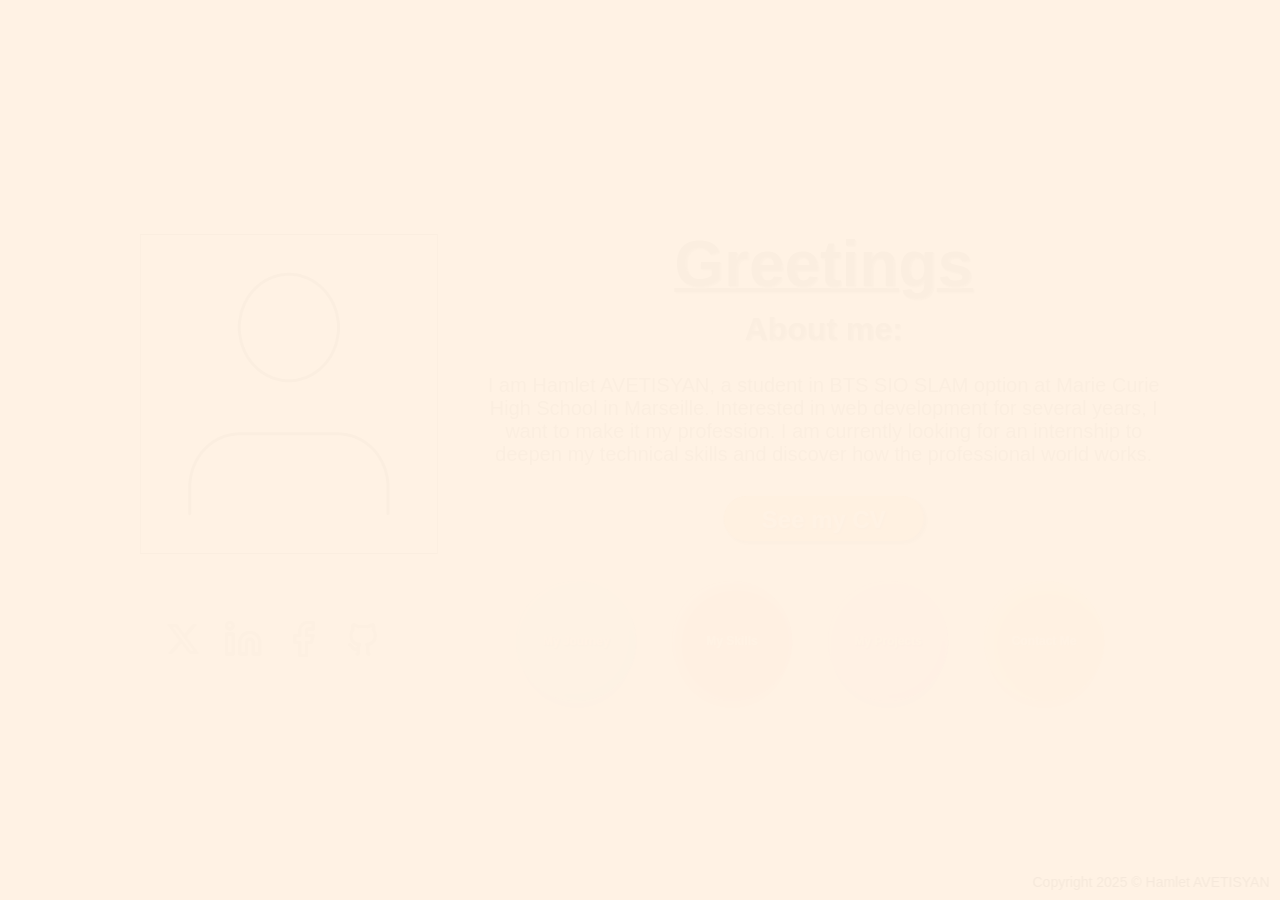
<file: index.html>
<!DOCTYPE html>
<html lang="fr">
<head>
    <meta charset="UTF-8">
    <meta name="viewport" content="width=device-width, initial-scale=1.0">
    <title>Redirection</title>
    <script>
        // Fonction pour détecter la langue préférée du navigateur
        function detectLanguage() {
            let userLang = navigator.language || navigator.userLanguage;
            userLang = userLang.toLowerCase().substring(0, 2); // Récupère les 2 premiers caractères (fr, en, etc.)
            
            // Redirection vers la version appropriée
            if (userLang === 'fr') {
                window.location.href = 'Pages/FR/index_fr.html';
            } else {
                // Par défaut, rediriger vers la version anglaise
                window.location.href = 'Pages/EN/index_en.html';
            }
        }

        // Exécuter la redirection au chargement de la page
        window.onload = detectLanguage;
    </script>
</head>
<body style="background: #FFF2E4;">
</body>
</html>
</file>
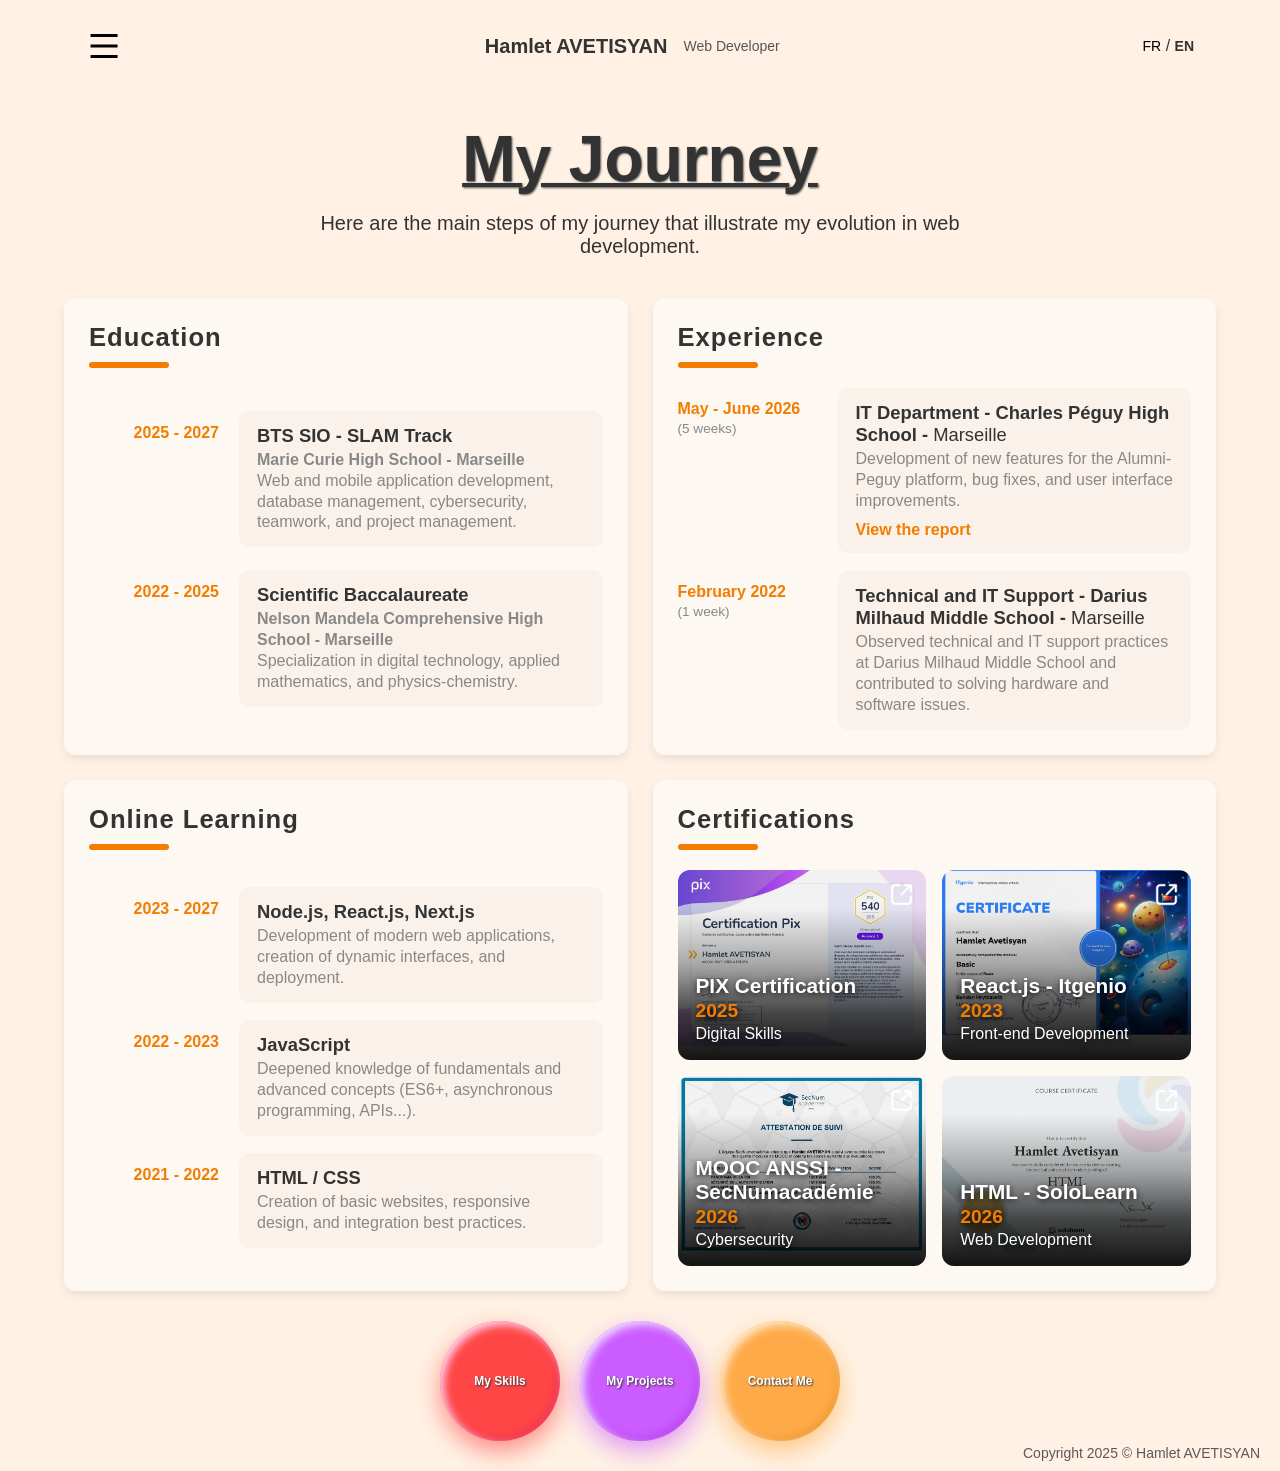
<file: Pages/EN/career_en.html>
<!DOCTYPE html>
<html lang="en">
<head>
    <meta charset="UTF-8">
    <link rel="icon" href="../../Public/logo.png" type="image/png">
    <meta name="viewport" content="width=device-width, initial-scale=1.0">
    <link rel="stylesheet" href="../../Styles/career.css">
    <link rel="stylesheet" href="../../Styles/global.css">
    <link rel="stylesheet" href="../../Styles/navbar.css">
    <link rel="stylesheet" href="../../Styles/buttons.css">
    <title>My Journey</title>
</head>
<body>
    <nav>
    <img class="menu" src="../../Public/small-icons/menu-line.png" alt="menu">
        <div class="profile">
            <h3>Hamlet AVETISYAN</h3>
            <p>Web Developer</p>
        </div>
        <ul class="nav-links">
            <li><a href="./index_en.html">Who am I?</a></li>
            <li class="selected"><a href="./career_en.html">My Journey</a></li>
            <li><a href="./skils_en.html">My Skills</a></li>
            <li><a href="./projects_en.html">My Projects</a></li>
            <li><a href="./contact_en.html">Contact Me</a></li>
        </ul>
        <div class="lang" >
            <a href="../FR/career_fr.html">FR</a> / <a href="./career_en.html"><b>EN</b></a>
        </div>
    </nav>
    <main>
        <div class="main-header">
            <h1 class="title">My Journey</h1>
            <p class="text">Here are the main steps of my journey that illustrate my evolution in web development.</p>            
        </div>
        <div class="main-container">
            <div class="career-content">
                <!-- Education -->
                <div class="card-container academic-pathways">
                    <h1>Education</h1>
                    <div class="line"></div>
                    <div class="cards-body">
                        <!-- BTS SIO SLAM -->
                        <div class="card">
                            <span class="card-date">2025 - 2027</span>
                            <div class="card-content">
                                <h2 class="card-title">BTS SIO - SLAM Track</h2>
                                <h3 class="card-text">Marie Curie High School - Marseille</h3>
                                <p class="card-text">Web and mobile application development, database management,
                                    cybersecurity, teamwork, and project management.
                                </p>
                            </div>
                        </div>

                        <!-- Scientific Baccalaureate -->
                        <div class="card">
                            <span class="card-date">2022 - 2025</span>
                            <div class="card-content">
                                <h2 class="card-title">Scientific Baccalaureate</h2>
                                <h3 class="card-text">Nelson Mandela Comprehensive High School - Marseille</h3>
                                <p class="card-text">Specialization in digital technology, applied mathematics, and physics-chemistry.</p>
                            </div>
                        </div>
                    </div>
                </div>

                <!-- Certifications -->
                <div class="card-container certifications">
                    <h1>Certifications</h1>
                    <div class="line"></div>
                    <div class="cards-body">
                        <!-- PIX Certificate -->
                        <div class="card">
                            <a class="card-link" href="../../Public/certifs/certification-pix-Hamlet-AVETISYAN.pdf" target="_blank">
                                <img src="../../Public/small-icons/external-link.png" alt="View">
                                <div class="card-content">
                                    <h2 class="card-title">PIX Certification</h2>
                                    <span class="card-date">2025</span>
                                    <p class="card-text">Digital Skills</p>
                                </div>
                            </a>
                        </div>

                        <!-- React.js Certificate -->
                        <div class="card">
                            <a class="card-link" href="../../Public/certifs/certificate-react-itgenio-Hamlet-AVETISYAN.pdf" target="_blank">
                                <img src="../../Public/small-icons/external-link.png" alt="View">
                                <div class="card-content">
                                    <h2 class="card-title">React.js - Itgenio</h2>
                                    <span class="card-date">2023</span>
                                    <p class="card-text">Front-end Development</p>
                                </div>
                            </a>
                        </div>

                        <!-- MOOC ANSSI Certificate -->
                        <div class="card">
                            <a class="card-link" href="../../Public/certifs/Attestation-SecNumacadémie-Hamlet-AVETISYAN.pdf" target="_blank">
                                <img src="../../Public/small-icons/external-link.png" alt="View">
                                <div class="card-content">
                                    <h2 class="card-title">MOOC ANSSI - SecNumacadémie</h2>
                                    <span class="card-date">2026</span>
                                    <p class="card-text">Cybersecurity</p>
                                </div>
                            </a>
                        </div>

                        <!-- HTML Certificate -->
                        <div class="card">
                            <a class="card-link" href="../../Public/certifs/certificate-html-sololearn-Hamlet-AVETISYAN.pdf" target="_blank">
                                <img src="../../Public/small-icons/external-link.png" alt="View">
                                <div class="card-content">
                                    <h2 class="card-title">HTML - SoloLearn</h2>
                                    <span class="card-date">2026</span>
                                    <p class="card-text">Web Development</p>
                                </div>
                            </a>
                        </div>
                    </div>
                </div>

                <!-- Online Learning -->
                <div class="card-container online-courses">
                    <h1>Online Learning</h1>
                    <div class="line"></div>
                    <div class="cards-body">
                        <!-- Node.js, React.js, Next.js -->
                        <div class="card">
                            <span class="card-date">2023 - 2027</span>
                            <div class="card-content">
                                <h2 class="card-title">Node.js, React.js, Next.js</h2>
                                <p class="card-text">Development of modern web applications, creation of dynamic interfaces, and deployment.</p>
                            </div>
                        </div>

                        <!-- JavaScript -->
                        <div class="card">
                            <span class="card-date">2022 - 2023</span>
                            <div class="card-content">
                                <h2 class="card-title">JavaScript</h2>
                                <p class="card-text">Deepened knowledge of fundamentals and advanced concepts (ES6+, asynchronous programming, APIs...).</p>
                            </div>
                        </div>

                        <!-- HTML / CSS -->
                        <div class="card">
                            <span class="card-date">2021 - 2022</span>
                            <div class="card-content">
                                <h2 class="card-title">HTML / CSS</h2>
                                <p class="card-text">Creation of basic websites, responsive design, and integration best practices.</p>
                            </div>
                        </div>
                    </div>
                </div>

                <!-- Experience -->
                <div class="card-container experience">
                    <h1>Experience</h1>
                    <div class="line"></div>
                    <div class="cards-body">
                        <!-- IT Department - Charles Péguy High School -->
                        <div class="card">
                            <div class="card-header">
                                <span class="card-date">May - June 2026</span>
                                <p class="card-duration">(5 weeks)</p>
                            </div>
                            <div class="card-content">
                                <h2 class="card-title">IT Department - Charles Péguy High School - <span>Marseille</span></h2>
                                <p class="card-text">Development of new features for the Alumni-Peguy platform, bug fixes, and user interface improvements.</p>
                                <a class="card-report-link" href="../../Public/rapports/Rapport_de_stage_Service_Informatique_au_lycée_Charles_Péguy_Hamlet_AVETISYAN.pdf" target="_blank">View the report</a>
                            </div>
                        </div>

                        <!-- Technical and IT Support - Darius Milhaud Middle School -->
                        <div class="card">
                            <div class="card-header">
                                <span class="card-date">February 2022</span>
                                <p class="card-duration">(1 week)</p>
                            </div>
                            <div class="card-content">
                                <h2 class="card-title">Technical and IT Support - Darius Milhaud Middle School - <span>Marseille</span></h2>
                                <p class="card-text">Observed technical and IT support practices at Darius Milhaud Middle School and contributed to solving hardware and software issues.</p>
                            </div>
                        </div>
                    </div>
                </div>
            </div>

            <!-- Navigation buttons -->
            <div class="buttons">
                <a href="./skils_en.html" class="skills-button"><button>My Skills</button></a>
                <a href="./projects_en.html" class="projects-button"><button>My Projects</button></a>
                <a href="./contact_en.html" class="contact-button"><button>Contact Me</button></a>
            </div>            
        </div>
        <p class="copyright">Copyright 2025 © Hamlet AVETISYAN</p>
    </main>
</body>
    <script>
        const menu = document.querySelector(".menu")
        const navLinks = document.querySelector(".nav-links")
        menu.addEventListener('click',()=>{
            navLinks.classList.toggle('mobile-menu');
            if(navLinks.classList.contains('mobile-menu')){
                menu.src = "../../Public/small-icons/close-large-line.png";
            }else{
                menu.src = "../../Public/small-icons/menu-line.png";
            }
        })
    </script>
</html>
</file>
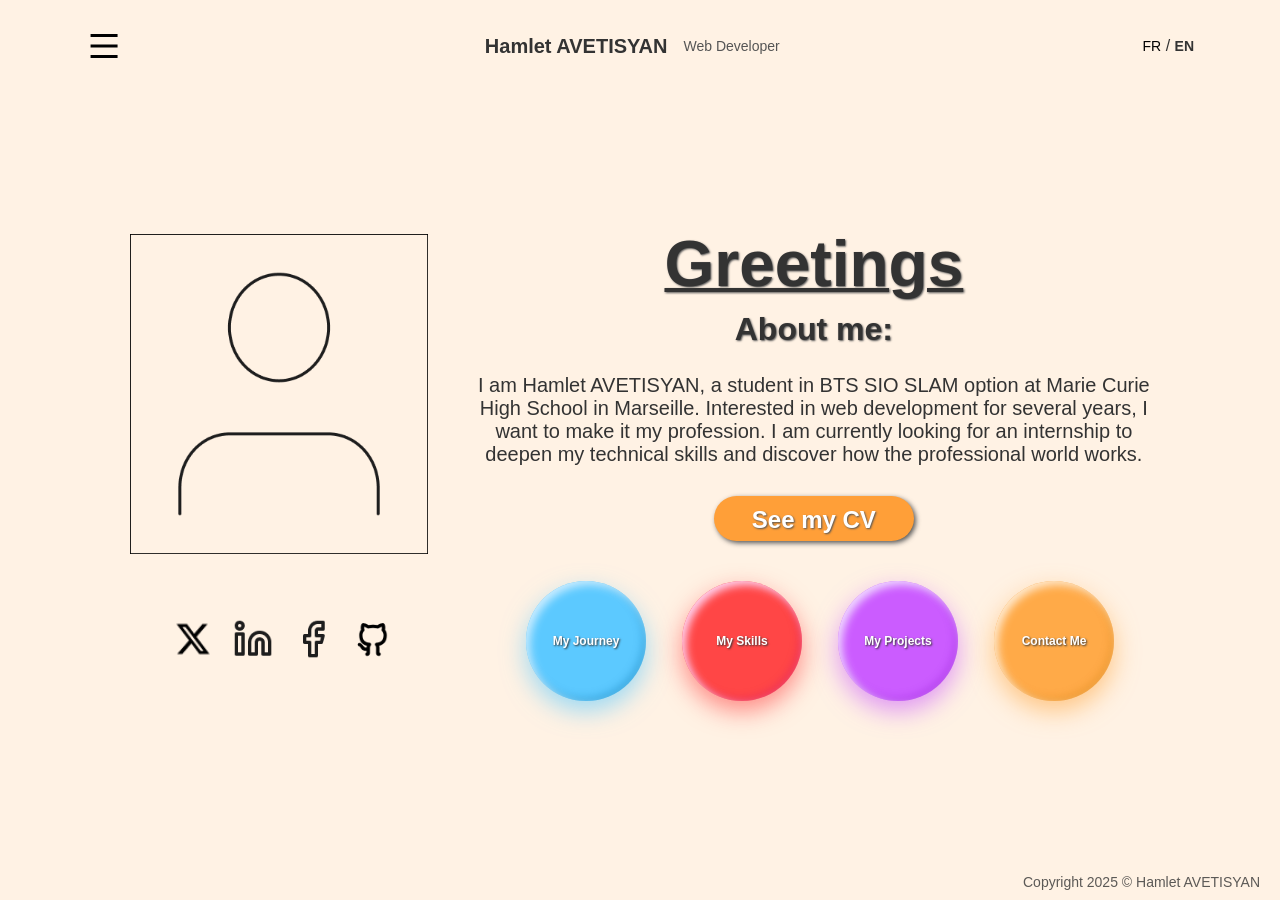
<file: Pages/EN/index_en.html>
<!DOCTYPE html>
<html lang="en">
<head>
    <meta charset="UTF-8">
    <link rel="icon" href="../../Public/logo.png" type="image/png">
    <meta name="viewport" content="width=device-width, initial-scale=1.0">
    <link rel="stylesheet" href="../../Styles/index.css">
    <link rel="stylesheet" href="../../Styles/global.css">
    <link rel="stylesheet" href="../../Styles/navbar.css">
    <link rel="stylesheet" href="../../Styles/buttons.css">
    <title>Who am I?</title>
</head>
<body>
    <nav>
    <img class="menu" src="../../Public/small-icons/menu-line.png" alt="menu">
        <div class="profile">
            <h3>Hamlet AVETISYAN</h3>
            <p>Web Developer</p>
        </div>
        <ul class="nav-links">
            <li class="selected"><a href="./index_en.html">Who am I?</a></li>
            <li><a href="./career_en.html">My Journey</a></li>
            <li><a href="./skils_en.html">My Skills</a></li>
            <li><a href="./projects_en.html">My Projects</a></li>
            <li><a href="./contact_en.html">Contact Me</a></li>
        </ul>
        <div class="lang" >
            <a href="../FR/index_fr.html">FR</a> / <a href="./index_en.html"><b>EN</b></a>
        </div>
    </nav>
    <main>
        <div class="main-container">
        <div class="presentation-container">
                <img src="../../Public/User.png" alt="My Photo">
                <div class="presentation">
                    <h1 class="title">Greetings</h1>
                    <h2 class="subtitle">About me:</h2>
                    <p class="text">I am Hamlet AVETISYAN, a student in BTS SIO SLAM option at Marie Curie High School in Marseille.
                        Interested in web development for several years, I want to make it my profession.
                        I am currently looking for an internship to deepen my technical skills
                        and discover how the professional world works.</p>
                    <a href="../../Public/CV_Hamlet_AVETISYAN_Web_Developer_Student_BTS_SIO_(Computer_Science_and_Software_Solutions).pdf" class="download-cv" target="_blank"><p>See my CV</p></a>
                </div>
            </div>
            <div class="buttons-container">
                <div class="social">
                    <a href="https://x.com/AvetisyanHami" target="_blank"><img src="../../Public/small-icons/twitter-x-fill.png" alt="X (Twitter)"></a>
                    <a href="https://fr.linkedin.com/in/hamlet-avetisyan-2a91bb384" target="_blank"><img src="../../Public/small-icons/linkedin-fill.png" alt="LinkedIn"></a>
                    <a href="" target="_blank"><img src="../../Public/small-icons/facebook-fill.png" alt="Facebook"></a>
                    <a href="https://github.com/HamiAvet" target="_blank"><img src="../../Public/small-icons/github-fill.png" alt="GitHub"></a>
                </div>
                <div class="buttons">
                    <a href="./career_en.html" class="career-button"><button>My Journey</button></a>
                    <a href="./skils_en.html" class="skills-button"><button>My Skills</button></a>
                    <a href="./projects_en.html" class="projects-button"><button>My Projects</button></a>
                    <a href="./contact_en.html" class="contact-button"><button>Contact Me</button></a>
                </div>
            </div>
        </div>
    </main>
    <p class="copyright">Copyright 2025 © Hamlet AVETISYAN</p>
</body>
    <script>
        const menu = document.querySelector(".menu")
        const navLinks = document.querySelector(".nav-links")
        menu.addEventListener('click',()=>{
            navLinks.classList.toggle('mobile-menu');
            if(navLinks.classList.contains('mobile-menu')){
                menu.src = "../../Public/small-icons/close-large-line.png";
            }else{
                menu.src = "../../Public/small-icons/menu-line.png";
            }
        })
    </script>
</html>
</file>
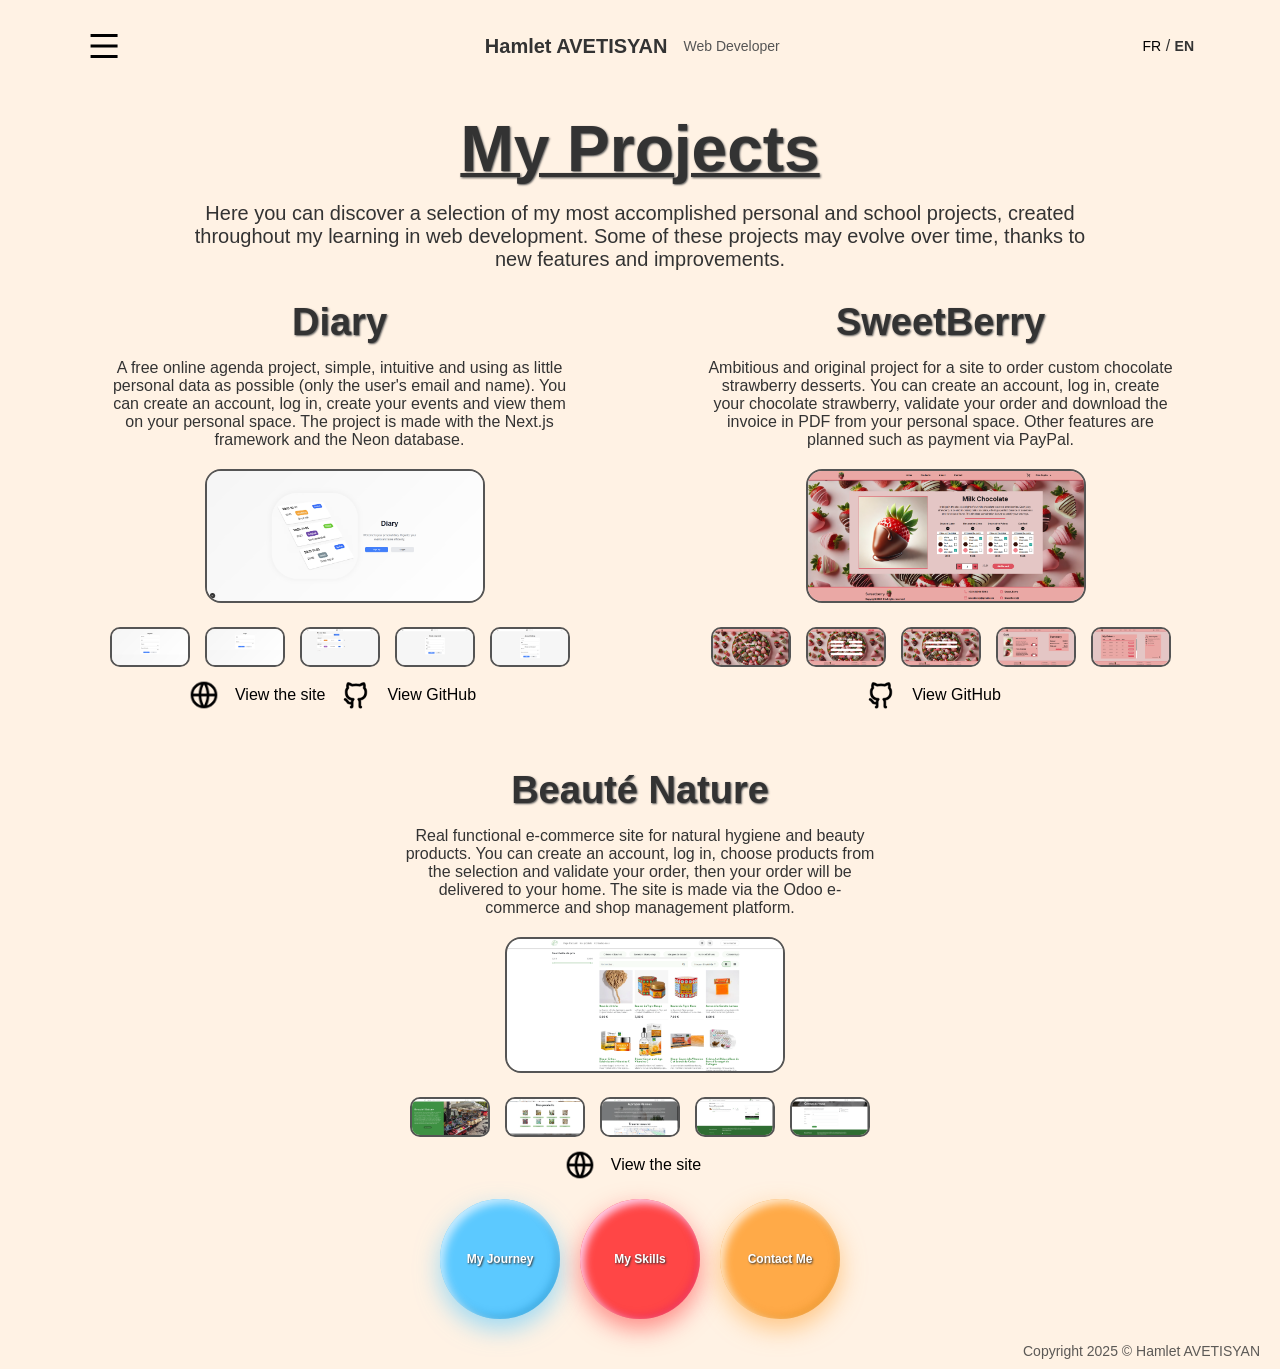
<file: Pages/EN/projects_en.html>
<!DOCTYPE html>
<html lang="en">
<head>
    <meta charset="UTF-8">
    <link rel="icon" href="../../Public/logo.png" type="image/png">
    <meta name="viewport" content="width=device-width, initial-scale=1.0">
    <link rel="stylesheet" href="../../Styles/projects.css">
    <link rel="stylesheet" href="../../Styles/global.css">
    <link rel="stylesheet" href="../../Styles/navbar.css">
    <link rel="stylesheet" href="../../Styles/buttons.css">
    <title>My Projects</title>
</head>
<body>
    <nav>
    <img class="menu" src="../../Public/small-icons/menu-line.png" alt="menu">
        <div class="profile">
            <h3>Hamlet AVETISYAN</h3>
            <p>Web Developer</p>
        </div>
        <ul class="nav-links">
            <li><a href="./index_en.html">Who am I?</a></li>
            <li><a href="./career_en.html">My Journey</a></li>
            <li><a href="./skils_en.html">My Skills</a></li>
            <li class="selected"><a href="./projects_en.html">My Projects</a></li>
            <li><a href="./contact_en.html">Contact Me</a></li>
        </ul>
        <div class="lang">
            <a href="../FR/projects_fr.html">FR</a> / <a href="./projects_en.html"><b>EN</b></a>
        </div>
    </nav>
    <main>
        <div class="main-header">
            <h1 class="title">My Projects</h1>
            <p class="text">
                Here you can discover a selection of my most accomplished personal and school projects, created throughout my learning in web development. Some of these projects may evolve over time, thanks to new features and improvements.
            </p>            
        </div>
        <div class="main-container">
            <div class="career-content">
                <div class="projects-container">
                    <!-- Diary Project Card -->
                    <div class="project-card">
                        <h2>Diary</h2>
                        <p>A free online agenda project, simple, intuitive and using as little personal data as possible (only the user's email and name).
                            You can create an account, log in, create your events and view them on your personal space.
                            The project is made with the Next.js framework and the Neon database.</p>
                        <div class="gallery">
                            <div class="picture picture1">
                                <img class="main-img" src="../../Public/projets/Diary/diary_1.png" alt="Diary 1">
                            </div>
                            <div class="labels">
                                <label><img src="../../Public/projets/Diary/diary_2.png" alt="Diary 2" onclick="swapImage(this)"></label>
                                <label><img src="../../Public/projets/Diary/diary_3.png" alt="Diary 3" onclick="swapImage(this)"></label>
                                <label><img src="../../Public/projets/Diary/diary_4.png" alt="Diary 4" onclick="swapImage(this)"></label>
                                <label><img src="../../Public/projets/Diary/diary_5.png" alt="Diary 5" onclick="swapImage(this)"></label>
                                <label><img src="../../Public/projets/Diary/diary_6.png" alt="Diary 6" onclick="swapImage(this)"></label>
                            </div>
                        </div>
                        <div class="project-links">
                            <a href="https://my-diary.fr/">
                                <img src="../../Public/small-icons/global-line.png" alt="Site">
                                <p>View the site</p>
                            </a>
                            <a href="https://github.com/HamiAvet/app-router-diary">
                                <img src="../../Public/small-icons/github-fill.png" alt="GitHub">
                                <p>View GitHub</p>
                            </a>
                        </div>
                    </div>
                    <!-- SweetBerry Project Card -->
                    <div class="project-card">
                        <h2>SweetBerry</h2>
                        <p>Ambitious and original project for a site to order custom chocolate strawberry desserts.
                            You can create an account, log in, create your chocolate strawberry, validate your order and download the invoice in PDF from your personal space.
                            Other features are planned such as payment via PayPal.</p>
                        <div class="gallery">
                            <div class="picture picture1">
                                <img class="main-img" src="../../Public/projets/Sweetberry/sweetberry_1.png" alt="Sweetberry 1">
                            </div>
                            <div class="labels">
                                <label><img src="../../Public/projets/Sweetberry/sweetberry_2.png" alt="SweetBerry 2" onclick="swapImage(this)"></label>
                                <label><img src="../../Public/projets/Sweetberry/sweetberry_3.png" alt="SweetBerry 3" onclick="swapImage(this)"></label>
                                <label><img src="../../Public/projets/Sweetberry/sweetberry_4.png" alt="SweetBerry 4" onclick="swapImage(this)"></label>
                                <label><img src="../../Public/projets/Sweetberry/sweetberry_5.png" alt="SweetBerry 5" onclick="swapImage(this)"></label>
                                <label><img src="../../Public/projets/Sweetberry/sweetberry_6.png" alt="SweetBerry 6" onclick="swapImage(this)"></label>
                            </div>
                        </div>
                        <div class="project-links">
                            <a href="https://github.com/HamiAvet/Sweetberry">
                                <img src="../../Public/small-icons/github-fill.png" alt="GitHub">
                                <p>View GitHub</p>
                            </a>
                        </div>
                    </div>
                    <!-- Beauté Nature Project Card -->
                    <div class="project-card">
                        <h2>Beauté Nature</h2>
                        <p>Real functional e-commerce site for natural hygiene and beauty products.
                            You can create an account, log in, choose products from the selection and validate your order,
                            then your order will be delivered to your home. The site is made via the Odoo e-commerce and shop management platform.</p>
                        <div class="gallery">
                            <div class="picture picture1">
                                <img class="main-img" src="../../Public/projets/Beauté Nature/beaute_nature_1.png" alt="Beauté Nature 1">
                            </div>
                            <div class="labels">
                                <label><img src="../../Public/projets/Beauté Nature/beaute_nature_2.png" alt="Beauté Nature 2" onclick="swapImage(this)"></label>
                                <label><img src="../../Public/projets/Beauté Nature/beaute_nature_3.png" alt="Beauté Nature 3" onclick="swapImage(this)"></label>
                                <label><img src="../../Public/projets/Beauté Nature/beaute_nature_4.png" alt="Beauté Nature 4" onclick="swapImage(this)"></label>
                                <label><img src="../../Public/projets/Beauté Nature/beaute_nature_5.png" alt="Beauté Nature 5" onclick="swapImage(this)"></label>
                                <label><img src="../../Public/projets/Beauté Nature/beaute_nature_6.png" alt="Beauté Nature 6" onclick="swapImage(this)"></label>
                            </div>
                        </div>
                        <div class="project-links">
                            <a href="https://www.beautenature.shop/">
                                <img src="../../Public/small-icons/global-line.png" alt="Site">
                                <p>View the site</p>
                            </a>
                        </div>
                    </div>
                </div>
            </div>
            <div class="buttons">
                <a href="./career_en.html" class="career-button"><button>My Journey</button></a>
                <a href="./skils_en.html" class="skills-button"><button>My Skills</button></a>
                <a href="./contact_en.html" class="contact-button"><button>Contact Me</button></a>
            </div>
        </div>
            <p class="copyright">Copyright 2025 © Hamlet AVETISYAN</p>        
    </main>
    <script>
        function swapImage(clickedThumbnail) {
            const gallery = clickedThumbnail.closest(".gallery");
            const mainImg = gallery.querySelector(".main-img");
            const tempSrc = mainImg.src;
            mainImg.src = clickedThumbnail.src;
            clickedThumbnail.src = tempSrc;
        }
    </script>
</body>
    <script>
        const menu = document.querySelector(".menu")
        const navLinks = document.querySelector(".nav-links")
        menu.addEventListener('click',()=>{
            navLinks.classList.toggle('mobile-menu');
            if(navLinks.classList.contains('mobile-menu')){
                menu.src = "../../Public/small-icons/close-large-line.png";
            }else{
                menu.src = "../../Public/small-icons/menu-line.png";
            }
        })
    </script>
</html>
</file>
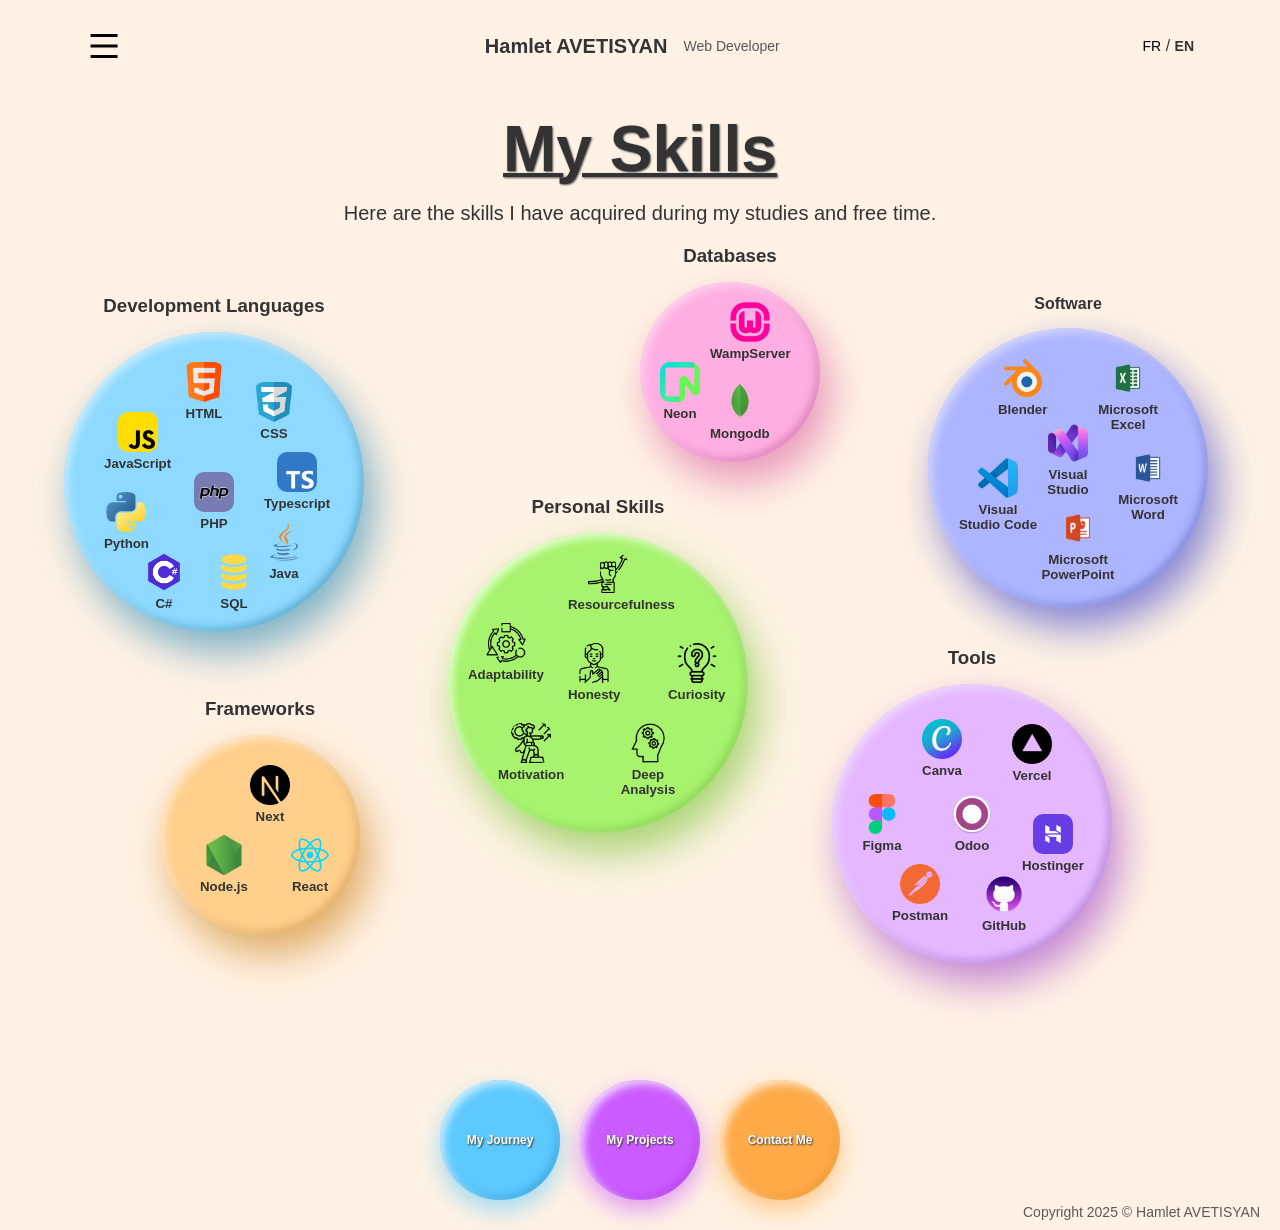
<file: Pages/EN/skils_en.html>
<!DOCTYPE html>
<html lang="en">
<head>
    <meta charset="UTF-8">
    <link rel="icon" href="../../Public/logo.png" type="image/png">
    <meta name="viewport" content="width=device-width, initial-scale=1.0">
    <link rel="stylesheet" href="../../Styles/skils.css">
    <link rel="stylesheet" href="../../Styles/global.css">
    <link rel="stylesheet" href="../../Styles/navbar.css">
    <link rel="stylesheet" href="../../Styles/buttons.css">
    <title>My Skills</title>
</head>
<body>
    <nav>
    <img class="menu" src="../../Public/small-icons/menu-line.png" alt="menu">
        <div class="profile">
            <h3>Hamlet AVETISYAN</h3>
            <p>Web Developer</p>
        </div>
        <ul class="nav-links">
            <li><a href="./index_en.html">Who am I?</a></li>
            <li><a href="./career_en.html">My Journey</a></li>
            <li class="selected"><a href="./skils_en.html">My Skills</a></li>
            <li><a href="./projects_en.html">My Projects</a></li>
            <li><a href="./contact_en.html">Contact Me</a></li>
        </ul>
        <div class="lang" >
            <a href="../FR/skils_fr.html">FR</a> / <a href="./skils_en.html"><b>EN</b></a>
        </div>
    </nav>
    <main>
        <div class="main-header">
            <h1 class="title">My Skills</h1>
            <p class="text">Here are the skills I have acquired during my studies and free time.</p>
        </div>
        <div class="main-container">
            <div class="skils-content">
                <!-- Development Languages --->
                <div class="skils-category skils-category-1">
                    <h3>Development Languages</h3>
                    <div class="dev-languages-skills">
                        <div class="skill">
                            <img src="../../Public/icons/006-html.png" alt="HTML">
                            <h5>HTML</h5>
                        </div>
                        <div class="skill">
                            <img src="../../Public/icons/002-css.png" alt="CSS">
                            <h5>CSS</h5>
                        </div>
                        <div class="skill">
                            <img src="../../Public/icons/004-js.png" alt="JavaScript">
                            <h5>JavaScript</h5>
                        </div>
                        <div class="skill">
                            <img src="../../Public/icons/008-typescript.png" alt="Typescript">
                            <h5>Typescript</h5>
                        </div>
                        <div class="skill">
                            <img src="../../Public/icons/005-python.png" alt="Python">
                            <h5>Python</h5>
                        </div>
                        <div class="skill">
                            <img src="../../Public/icons/001-sql.png" alt="SQL">
                            <h5>SQL</h5>
                        </div>
                        <div class="skill">
                            <img src="../../Public/icons/029-csharp.png" alt="C#">
                            <h5>C#</h5>
                        </div>
                        <div class="skill">
                            <img src="../../Public/icons/030-php.png" alt="PHP">
                            <h5>PHP</h5>
                        </div>
                        <div class="skill">
                            <img src="../../Public/icons/031-java.png" alt="Java">
                            <h5>Java</h5>
                        </div>
                    </div>
                </div>
                <!-- Databases -->
                <div class="skils-category skils-category-2">
                    <h3>Databases</h3>
                    <div class="databases-skills">
                        <div class="skill">
                            <img src="../../Public/icons/009-neon.png" alt="Neon">
                            <h5>Neon</h5>
                        </div>
                        <div class="skill">
                            <img src="../../Public/icons/010-mongodb.png" alt="Mongodb">
                            <h5>Mongodb</h5>
                        </div>
                        <div class="skill">
                            <img src="../../Public/icons/033-wampserver.png" alt="WampServer">
                            <h5>WampServer</h5>
                        </div>
                    </div>
                </div>
                <!-- Frameworks -->
                <div class="skils-category skils-category-3">
                    <h3>Frameworks</h3>
                    <div class="frameworks-skills">
                        <div class="skill">
                            <img src="../../Public/icons/022-next-js.png" alt="Next">
                            <h5>Next</h5>
                        </div>
                        <div class="skill">
                            <img src="../../Public/icons/003-node-js.png" alt="Node.js">
                            <h5>Node.js</h5>
                        </div>
                        <div class="skill">
                            <img src="../../Public/icons/007-react.png" alt="React">
                            <h5>React</h5>
                        </div>
                    </div>
                </div>
                <!-- Personal Skills -->
                <div class="skils-category skils-category-4">
                    <h3>Personal Skills</h3>
                    <div class="personnal-skills">
                        <div class="skill">
                            <img src="../../Public/icons/023-curiosité.png">
                            <h5>Curiosity</h5>
                        </div>
                        <div class="skill">
                            <img src="../../Public/icons/024-brainstorming.png">
                            <h5>Deep Analysis</h5>
                        </div>
                        <div class="skill">
                            <img src="../../Public/icons/025-débrouillardise.png">
                            <h5>Resourcefulness</h5>
                        </div>
                        <div class="skill">
                            <img src="../../Public/icons/026-adaptation.png">
                            <h5>Adaptability</h5>
                        </div>
                        <div class="skill">
                            <img src="../../Public/icons/027-motivation.png">
                            <h5>Motivation</h5>
                        </div>
                        <div class="skill">
                            <img src="../../Public/icons/028-honnete.png">
                            <h5>Honesty</h5>
                        </div>
                    </div>
                </div>
                <!-- Tools -->
                <div class="skils-category skils-category-5">
                    <h3>Tools</h3>
                    <div class="tools-skills">
                        <div class="skill">
                            <img src="../../Public/icons/018-canva.png" alt="Canva">
                            <h5>Canva</h5>
                        </div>
                        <div class="skill">
                            <img src="../../Public/icons/013-vercel.png" alt="Vercel">
                            <h5>Vercel</h5>
                        </div>
                        <div class="skill">
                            <img src="../../Public/icons/015-odoo.png" alt="Odoo">
                            <h5>Odoo</h5>
                        </div>
                        <div class="skill">
                            <img src="../../Public/icons/016-hostinger.png" alt="Hostinger">
                            <h5>Hostinger</h5>
                        </div>
                        <div class="skill">
                            <img src="../../Public/icons/014-figma.png" alt="Figma">
                            <h5>Figma</h5>
                        </div>
                        <div class="skill">
                            <img src="../../Public/icons/011-github.png" alt="GitHub">
                            <h5>GitHub</h5>
                        </div>
                        <div class="skill">
                            <img src="../../Public/icons/032-postman.png" alt="Postman">
                            <h5>Postman</h5>
                        </div>
                    </div>
                </div>
                <!-- Software -->
                <div class="skils-category skils-category-6">
                    <h4>Software</h4>
                    <div class="software-skills">
                        <div class="skill">
                            <img src="../../Public/icons/017-blender.png" alt="Blender">
                            <h5>Blender</h5>
                        </div>
                        <div class="skill">
                            <img src="../../Public/icons/012-vscode.png" alt="Visual Studio Code">
                            <h5>Visual Studio Code</h5>
                        </div>
                        <div class="skill">
                            <img src="../../Public/icons/034-vs.png" alt="Visual Studio">
                            <h5>Visual Studio</h5>
                        </div>
                        <div class="skill">
                            <img src="../../Public/icons/021-excel.png" alt="Microsoft Excel">
                            <h5>Microsoft Excel</h5>
                        </div>
                        <div class="skill">
                            <img src="../../Public/icons/019-word.png" alt="Microsoft Word">
                            <h5>Microsoft Word</h5>
                        </div>
                        <div class="skill">
                            <img src="../../Public/icons/020-powerpoint.png" alt="Microsoft PowerPoint">
                            <h5>Microsoft PowerPoint</h5>
                        </div>
                    </div>
                </div>
            </div>
            <div class="buttons">
                <a href="./career_en.html" class="career-button"><button>My Journey</button></a>
                <a href="./projects_en.html" class="projects-button"><button>My Projects</button></a>
                <a href="./contact_en.html" class="contact-button"><button>Contact Me</button></a>
            </div>
            <p class="copyright">Copyright 2025 © Hamlet AVETISYAN</p>      
        </div>
    </main>
</body>
    <script>
        const menu = document.querySelector(".menu")
        const navLinks = document.querySelector(".nav-links")
        menu.addEventListener('click',()=>{
            navLinks.classList.toggle('mobile-menu');
            if(navLinks.classList.contains('mobile-menu')){
                menu.src = "../../Public/small-icons/close-large-line.png";
            }else{
                menu.src = "../../Public/small-icons/menu-line.png";
            }
        })
    </script>
</html>
</file>
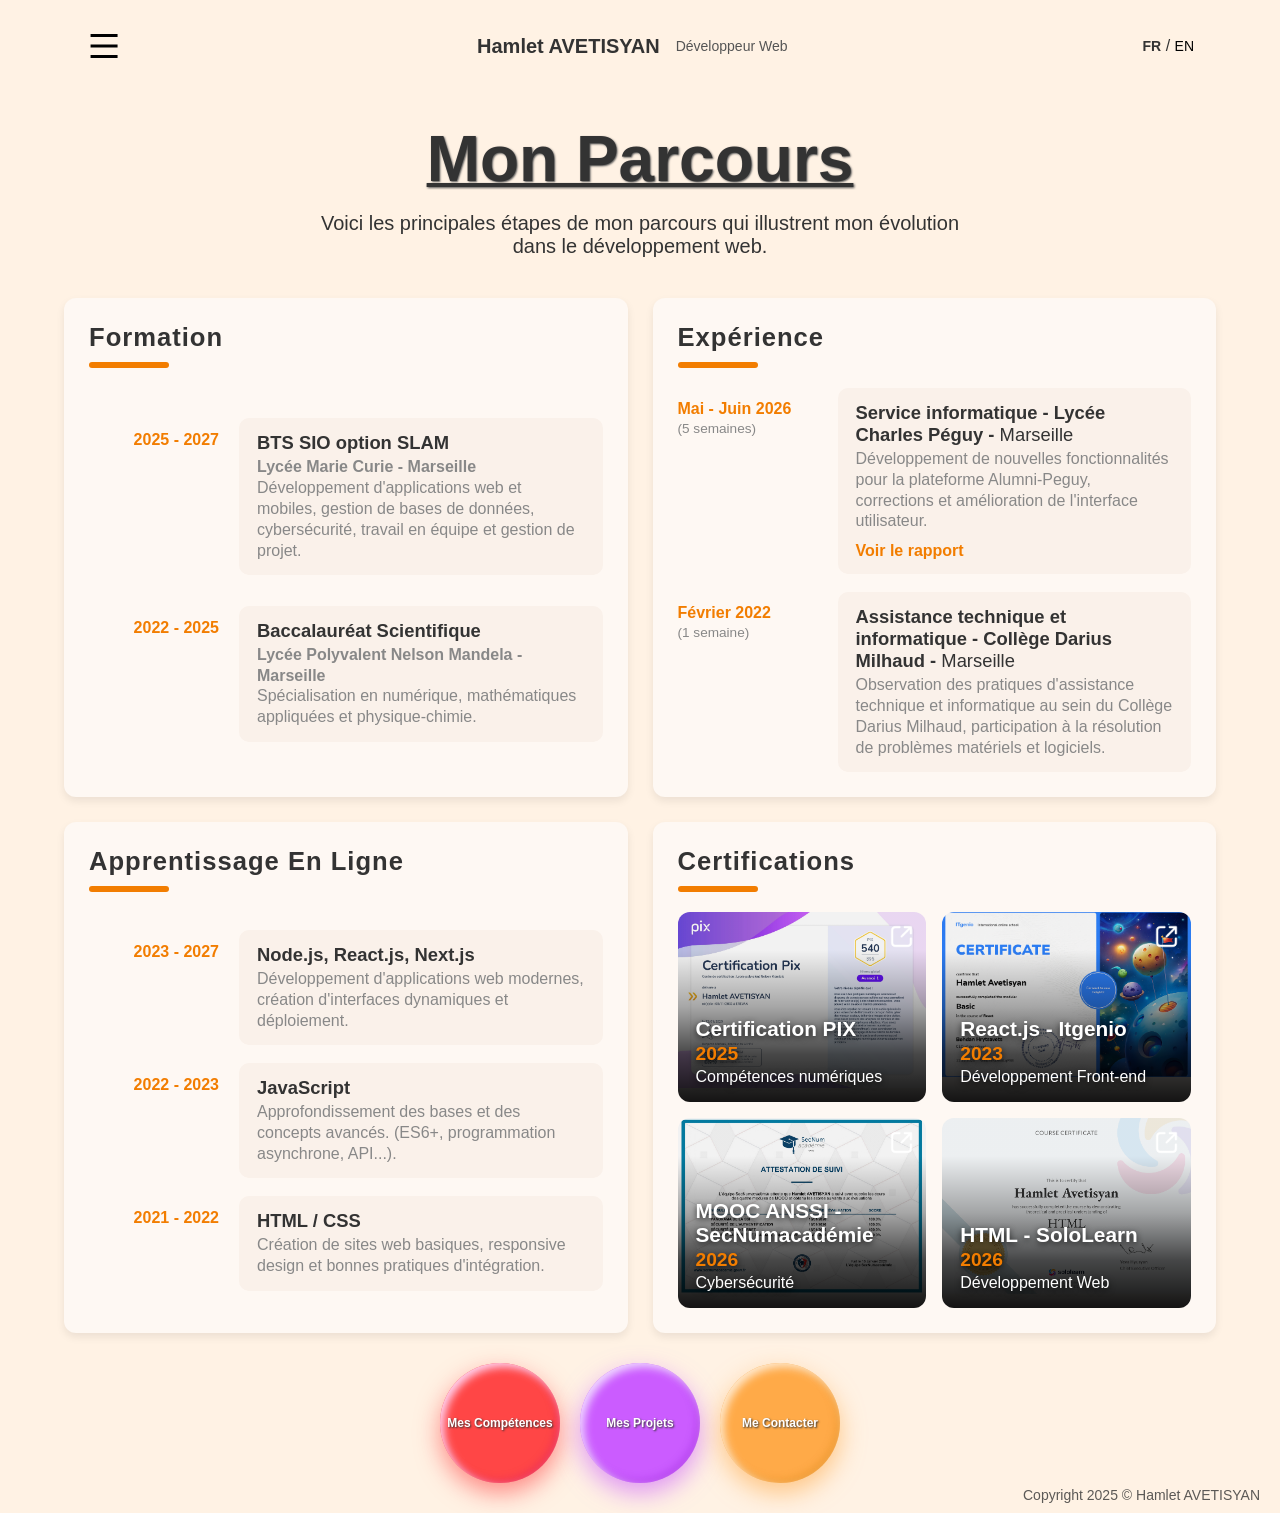
<file: Pages/FR/career_fr.html>
<!DOCTYPE html>
<html lang="en">
<head>
    <meta charset="UTF-8">
    <link rel="icon" href="../../Public/logo.png" type="image/png">
    <meta name="viewport" content="width=device-width, initial-scale=1.0">
    <link rel="stylesheet" href="../../Styles/career.css">
    <link rel="stylesheet" href="../../Styles/global.css">
    <link rel="stylesheet" href="../../Styles/navbar.css">
    <link rel="stylesheet" href="../../Styles/buttons.css">
    <title>Mon Parcours</title>
</head>
<body>
    <nav>
        <img class="menu" src="../../Public/small-icons/menu-line.png" alt="menu">
        <div class="profile">
            <h3>Hamlet AVETISYAN</h3>
            <p>Développeur Web</p>
        </div>
        <ul class="nav-links">
            <li><a href="./index_fr.html">Qui je suis ?</a></li>
            <li class="selected"><a href="./career_fr.html">Mon Parcours</a></li>
            <li><a href="./skils_fr.html">Mes Compétences</a></li>
            <li><a href="./projects_fr.html">Mes Projets</a></li>
            <li><a href="./contact_fr.html">Me Contacter</a></li>
        </ul>
        <div class="lang" >
            <a href="./career_fr.html"><b>FR</b></a> / <a href="../EN/career_en.html">EN</a>
        </div>
    </nav>
    <main>
        <div class="main-header">
            <h1 class="title">Mon Parcours</h1>
            <p class="text">Voici les principales étapes de mon parcours qui illustrent mon évolution dans le développement web.</p>            
        </div>
        <div class="main-container">
            <div class="career-content">
                <!-- Formation -->
                <div class="card-container academic-pathways">
                    <h1>Formation</h1>
                    <div class="line"></div>
                    <div class="cards-body">
                        <!-- BTS SIO SLAM -->
                        <div class="card">
                            <span class="card-date">2025 - 2027</span>
                            <div class="card-content">
                                <h2 class="card-title">BTS SIO option SLAM</h2>
                                <h3 class="card-text">Lycée Marie Curie - Marseille</h3>
                                <p class="card-text">Développement d'applications web et mobiles, gestion de bases de données,
                                    cybersécurité, travail en équipe et gestion de projet.
                                </p>
                            </div>
                        </div>

                        <!-- Baccalauréat Scientifique -->
                        <div class="card">
                            <span class="card-date">2022 - 2025</span>
                            <div class="card-content">
                                <h2 class="card-title">Baccalauréat Scientifique</h2>
                                <h3 class="card-text">Lycée Polyvalent Nelson Mandela - Marseille</h3>
                                <p class="card-text">Spécialisation en numérique, mathématiques appliquées et physique-chimie.</p>
                            </div>
                        </div>
                    </div>
                </div>

                <!-- Certifications -->
                <div class="card-container certifications">
                    <h1>Certifications</h1>
                    <div class="line"></div>
                    <div class="cards-body">
                        <!-- Certificat PIX -->
                        <div class="card">
                            <a class="card-link" href="../../Public/certifs/certification-pix-Hamlet-AVETISYAN.pdf" target="_blank">
                                <img src="../../Public/small-icons/external-link.png" alt="Voir">
                                <div class="card-content">
                                    <h2 class="card-title">Certification PIX</h2>
                                    <span class="card-date">2025</span>
                                    <p class="card-text">Compétences numériques</p>
                                </div>
                            </a>
                        </div>

                        <!-- Certificat React.js -->
                        <div class="card">
                            <a class="card-link" href="../../Public/certifs/certificate-react-itgenio-Hamlet-AVETISYAN.pdf" target="_blank">
                                <img src="../../Public/small-icons/external-link.png" alt="Voir">
                                <div class="card-content">
                                    <h2 class="card-title">React.js - Itgenio</h2>
                                    <span class="card-date">2023</span>
                                    <p class="card-text">Développement Front-end</p>
                                </div>
                            </a>
                        </div>

                        <!-- Certificat MOOC ANSSI -->
                        <div class="card">
                            <a class="card-link" href="../../Public/certifs/Attestation-SecNumacadémie-Hamlet-AVETISYAN.pdf" target="_blank">
                                <img src="../../Public/small-icons/external-link.png" alt="Voir">
                                <div class="card-content">
                                    <h2 class="card-title">MOOC ANSSI - SecNumacadémie</h2>
                                    <span class="card-date">2026</span>
                                    <p class="card-text">Cybersécurité</p>
                                </div>
                            </a>
                        </div>

                        <!-- Certificat HTML -->
                        <div class="card">
                            <a class="card-link" href="../../Public/certifs/certificate-html-sololearn-Hamlet-AVETISYAN.pdf" target="_blank">
                                <img src="../../Public/small-icons/external-link.png" alt="Voir">
                                <div class="card-content">
                                    <h2 class="card-title">HTML - SoloLearn</h2>
                                    <span class="card-date">2026</span>
                                    <p class="card-text">Développement Web</p>
                                </div>
                            </a>
                        </div>
                    </div>
                </div>

                <!-- Apprentissage en ligne -->
                <div class="card-container online-courses">
                    <h1>Apprentissage en ligne</h1>
                    <div class="line"></div>
                    <div class="cards-body">
                        <!-- Node.js, React.js, Next.js -->
                        <div class="card">
                            <span class="card-date">2023 - 2027</span>
                            <div class="card-content">
                                <h2 class="card-title">Node.js, React.js, Next.js</h2>
                                <p class="card-text">Développement d'applications web modernes, création d'interfaces dynamiques et déploiement.</p>
                            </div>
                        </div>

                        <!-- JavaScript -->
                        <div class="card">
                            <span class="card-date">2022 - 2023</span>
                            <div class="card-content">
                                <h2 class="card-title">JavaScript</h2>
                                <p class="card-text">Approfondissement des bases et des concepts avancés. (ES6+, programmation asynchrone, API...).</p>
                            </div>
                        </div>

                        <!-- HTML / CSS -->
                        <div class="card">
                            <span class="card-date">2021 - 2022</span>
                            <div class="card-content">
                                <h2 class="card-title">HTML / CSS</h2>
                                <p class="card-text">Création de sites web basiques, responsive design et bonnes pratiques d'intégration.</p>
                            </div>
                        </div>
                    </div>
                </div>

                <!-- Expérience -->
                <div class="card-container experience">
                    <h1>Expérience</h1>
                    <div class="line"></div>
                    <div class="cards-body">
                        <!-- Service informatique - Lycée Charles Péguy -->
                        <div class="card">
                            <div class="card-header">
                                <span class="card-date">Mai - Juin 2026</span>
                                <p class="card-duration">(5 semaines)</p>
                            </div>
                            <div class="card-content">
                                <h2 class="card-title">Service informatique - Lycée Charles Péguy - <span>Marseille</span></h2>
                                <p class="card-text">Développement de nouvelles fonctionnalités pour la plateforme Alumni-Peguy, corrections et amélioration de l'interface utilisateur.</p>
                                <a class="card-report-link" href="../../Public/rapports/Rapport_de_stage_Service_Informatique_au_lycée_Charles_Péguy_Hamlet_AVETISYAN.pdf" target="_blank">Voir le rapport</a>
                            </div>
                        </div>

                        <!-- Assistance technique et informatique - Collège Darius Milhaud -->
                        <div class="card">
                            <div class="card-header">
                                <span class="card-date">Février 2022</span>
                                <p class="card-duration">(1 semaine)</p>
                            </div>
                            <div class="card-content">
                                <h2 class="card-title">Assistance technique et informatique - Collège Darius Milhaud - <span>Marseille</span></h2>
                                <p class="card-text">Observation des pratiques d'assistance technique et informatique au sein du Collège Darius Milhaud, participation à la résolution de problèmes matériels et logiciels.</p>
                            </div>
                        </div>
                    </div>
                </div>
            </div>

            <!-- Boutons de navigation -->
            <div class="buttons">
                <a href="./skils_fr.html" class="skills-button"><button>Mes Compétences</button></a>
                <a href="./projects_fr.html" class="projects-button"><button>Mes Projets</button></a>
                <a href="./contact_fr.html" class="contact-button"><button>Me Contacter</button></a>
            </div>            
        </div>

        <p class="copyright">Copyright 2025 © Hamlet AVETISYAN</p>
    </main>
    <script>
        const menu = document.querySelector(".menu")
        const navLinks = document.querySelector(".nav-links")
        menu.addEventListener('click',()=>{
            navLinks.classList.toggle('mobile-menu');
            if(navLinks.classList.contains('mobile-menu')){
                menu.src = "../../Public/small-icons/close-large-line.png";
            }else{
                menu.src = "../../Public/small-icons/menu-line.png";
            }
        })
    </script>
</body>
</html>
</file>
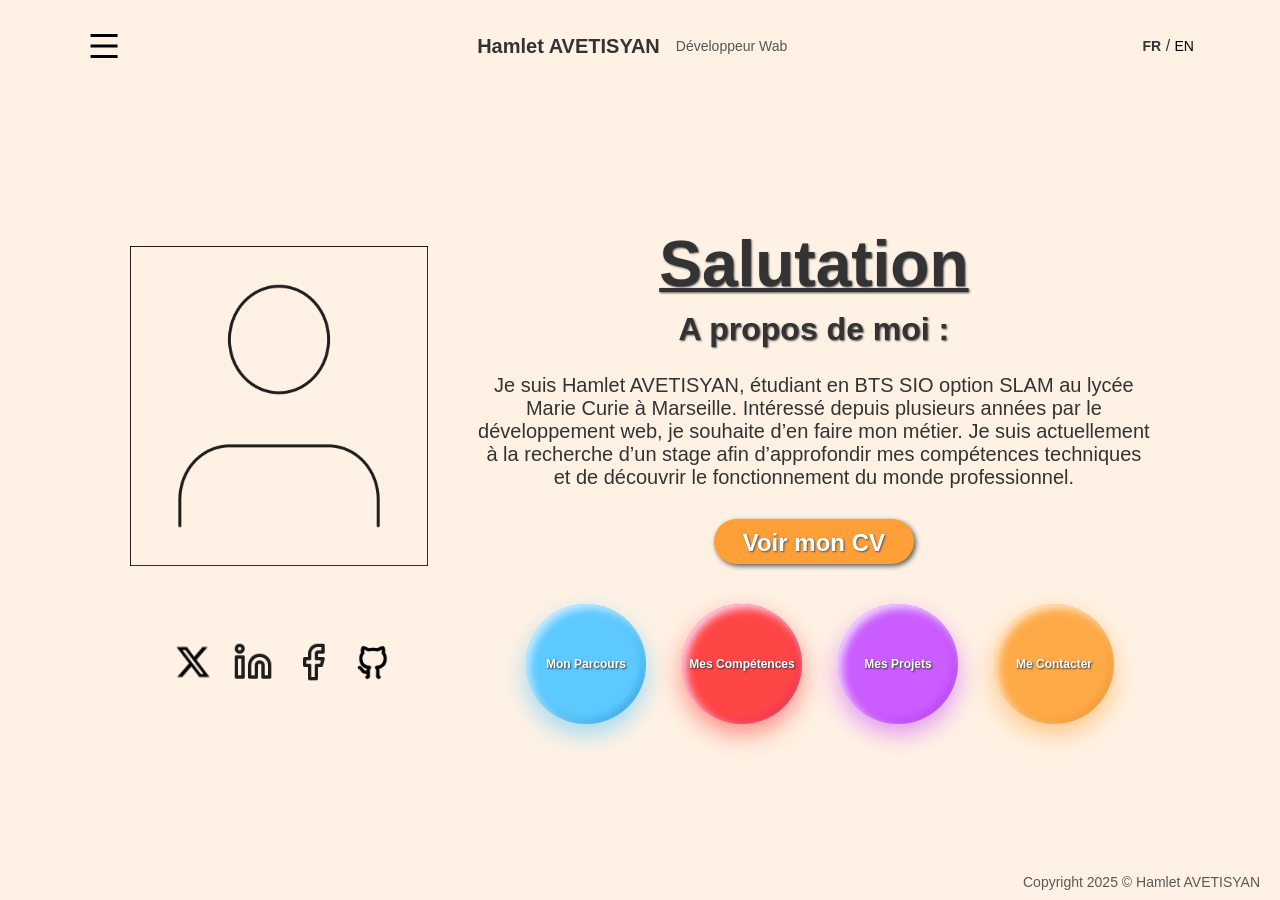
<file: Pages/FR/index_fr.html>
<!DOCTYPE html>
<html lang="en">
<head>
    <meta charset="UTF-8">
    <link rel="icon" href="../../Public/logo.png" type="image/png">
    <meta name="viewport" content="width=device-width, initial-scale=1.0">
    <link rel="stylesheet" href="../../Styles/index.css">
    <link rel="stylesheet" href="../../Styles/global.css">
    <link rel="stylesheet" href="../../Styles/navbar.css">
    <link rel="stylesheet" href="../../Styles/buttons.css">
    <title>Qui je suis ?</title>
</head>
<body>
    <nav>
        <img class="menu" src="../../Public/small-icons/menu-line.png" alt="menu">
        <div class="profile">
            <h3>Hamlet AVETISYAN</h3>
            <p>Développeur Wab</p>
        </div>
        <ul class="nav-links">
            <li class="selected"><a href="./index.html">Qui je suis ?</a></li>
            <li><a href="./career_fr.html">Mon Parcours</a></li>
            <li><a href="./skils_fr.html">Mes Compétences</a></li>
            <li><a href="./projects_fr.html">Mes Projets</a></li>
            <li><a href="./contact_fr.html">Me Contacter</a></li>
        </ul>
        <div class="lang" >
            <a href="./index_fr.html"><b>FR</b></a> / <a href="../EN/index_en.html">EN</a>
        </div>
    </nav>
    <main>
        <div class="main-container">
        <div class="presentation-container">
                <img src="../../Public/User.png" alt="My Photo">
                <div class="presentation">
                    <h1 class="title">Salutation</h1>
                    <h2 class="subtitle">A propos de moi :</h2>
                    <p class="text">Je suis Hamlet AVETISYAN, étudiant en BTS SIO option SLAM au lycée Marie Curie à Marseille. 
                        Intéressé depuis plusieurs années par le développement web, je souhaite d’en faire mon métier. 
                        Je suis actuellement à la recherche d’un stage afin d’approfondir mes compétences techniques 
                        et de découvrir le fonctionnement du monde professionnel.</p>
                    <a href="../../Public/CV_Hamlet_AVETISYAN_Etudiant_Développeur_Web_BTS_SIO_option_SLAM.pdf" class="download-cv" target="_blank"><p>Voir mon CV</p></a>
                </div>
            </div>
            <div class="buttons-container">
                <div class="social">
                    <a href="https://x.com/AvetisyanHami" target="_blank"><img src="../../Public/small-icons/twitter-x-fill.png" alt="X (Twitter)"></a>
                    <a href="https://fr.linkedin.com/in/hamlet-avetisyan-2a91bb384" target="_blank"><img src="../../Public/small-icons/linkedin-fill.png" alt="LinkedIn"></a>
                    <a href="" target="_blank"><img src="../../Public/small-icons/facebook-fill.png" alt="Facebook"></a>
                    <a href="https://github.com/HamiAvet" target="_blank"><img src="../../Public/small-icons/github-fill.png" alt="GitHub"></a>
                </div>
                <div class="buttons">
                    <a href="./career_fr.html" class="career-button"><button>Mon Parcours</button></a>
                    <a href="./skils_fr.html" class="skills-button"><button>Mes Compétences</button></a>
                    <a href="./projects_fr.html" class="projects-button"><button>Mes Projets</button></a>
                    <a href="./contact_fr.html" class="contact-button"><button>Me Contacter</button></a>
                </div>
            </div>
        </div>
    </main>
    <p class="copyright">Copyright 2025 © Hamlet AVETISYAN</p>
</body>
    <script>
            const menu = document.querySelector(".menu")
            const navLinks = document.querySelector(".nav-links")
            menu.addEventListener('click',()=>{
                navLinks.classList.toggle('mobile-menu');
                if(navLinks.classList.contains('mobile-menu')){
                    menu.src = "../../Public/small-icons/close-large-line.png";
                }else{
                    menu.src = "../../Public/small-icons/menu-line.png";
                }
            })
    </script>
</html>
</file>
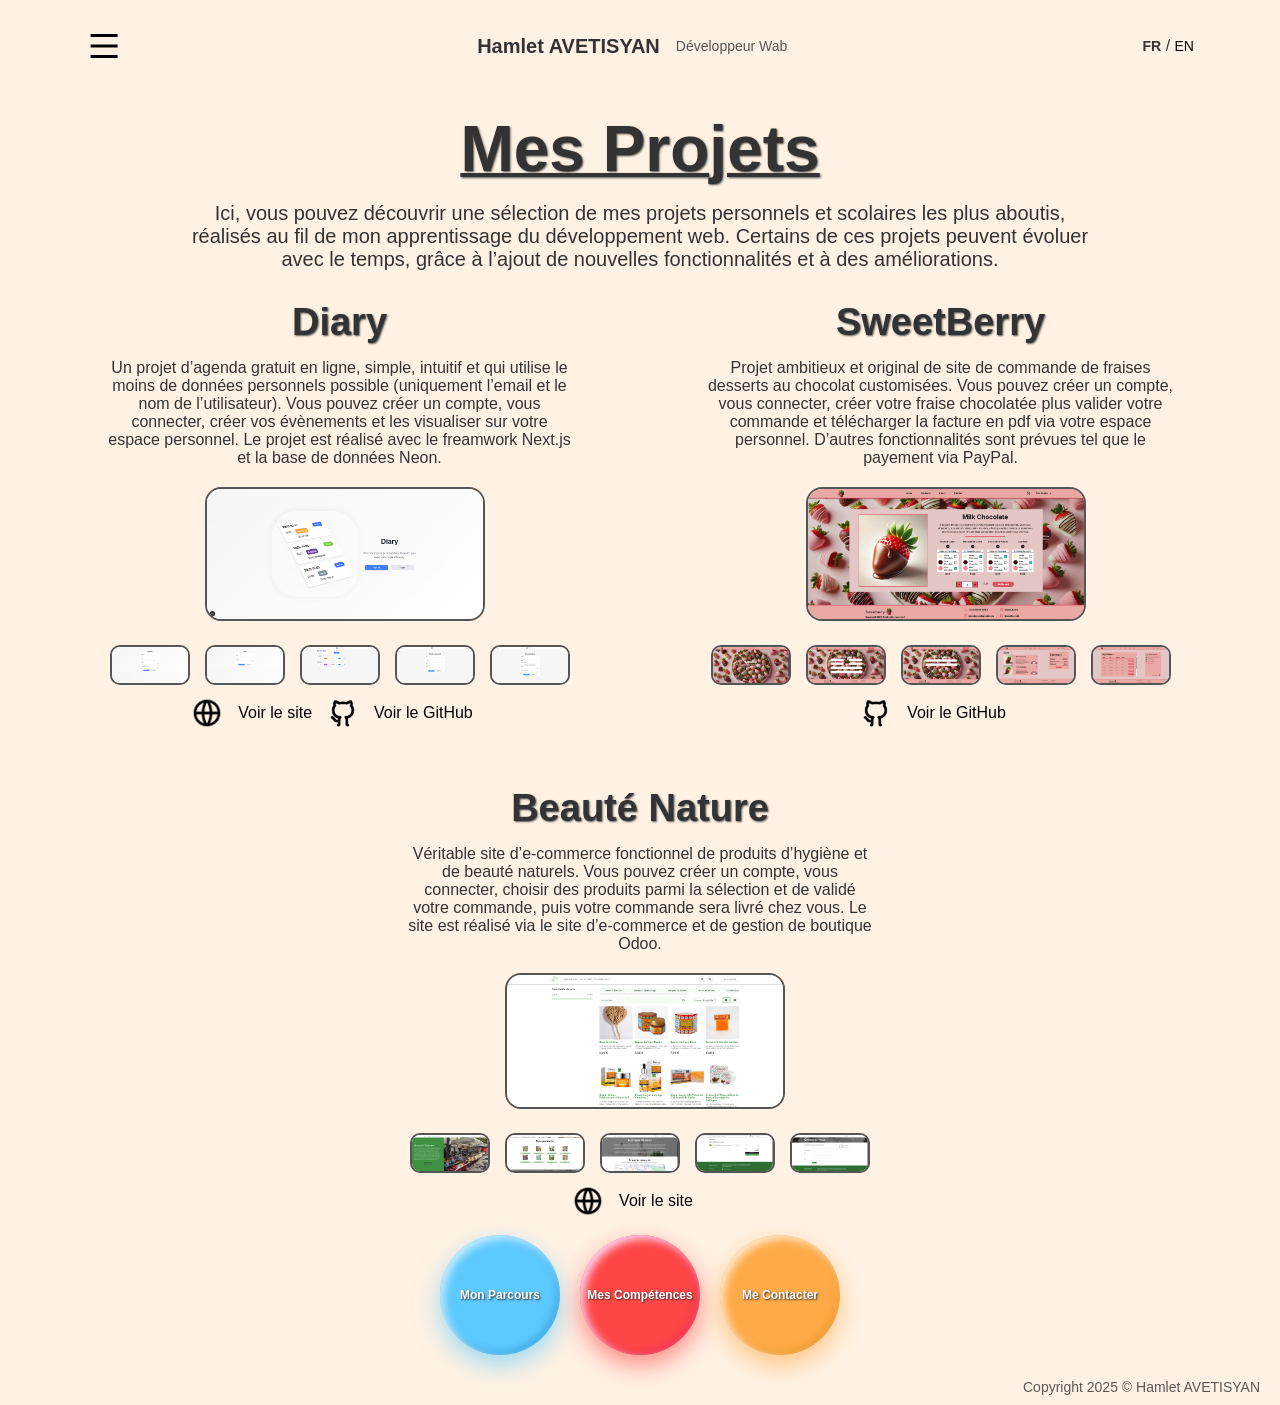
<file: Pages/FR/projects_fr.html>
<!DOCTYPE html>
<html lang="en">
<head>
    <meta charset="UTF-8">
    <link rel="icon" href="../../Public/logo.png" type="image/png">
    <meta name="viewport" content="width=device-width, initial-scale=1.0">
    <link rel="stylesheet" href="../../Styles/projects.css">
    <link rel="stylesheet" href="../../Styles/global.css">
    <link rel="stylesheet" href="../../Styles/navbar.css">
    <link rel="stylesheet" href="../../Styles/buttons.css">
    <title>Mes Projets</title>
</head>
<body>
    <nav>
        <img class="menu" src="../../Public/small-icons/menu-line.png" alt="menu">
        <div class="profile">
            <h3>Hamlet AVETISYAN</h3>
            <p>Développeur Wab</p>
        </div>
        <ul class="nav-links">
            <li><a href="./index_fr.html">Qui je suis ?</a></li>
            <li><a href="./career_fr.html">Mon Parcours</a></li>
            <li><a href="./skils_fr.html">Mes Compétences</a></li>
            <li class="selected"><a href="./projects_fr.html">Mes Projets</a></li>
            <li><a href="./contact_fr.html">Me Contacter</a></li>
        </ul>
        <div class="lang">
            <a href="./projects_fr.html"><b>FR</b></a> / <a href="../EN/projects_en.html">EN</a>
        </div>
    </nav>

    <main>
        <div class="main-header">
            <h1 class="title">Mes Projets</h1>
            <p class="text">
                Ici, vous pouvez découvrir une sélection de mes projets personnels 
                et scolaires les plus aboutis, réalisés au fil de mon apprentissage 
                du développement web. Certains de ces projets peuvent évoluer avec le temps, 
                grâce à l’ajout de nouvelles fonctionnalités et à des améliorations.
            </p>            
        </div>
        <div class="main-container">
            <div class="career-content">
                <div class="projects-container">
                    <!-- Carte du Projet Diary -->
                    <div class="project-card">
                        <h2>Diary</h2>
                        <p>Un projet d’agenda gratuit en ligne, simple, intuitif et qui utilise le moins de données personnels possible (uniquement l’email et le nom de l’utilisateur). 
                            Vous pouvez créer un compte, vous connecter, créer vos évènements et les visualiser sur votre espace personnel. 
                            Le projet est réalisé avec le freamwork Next.js et la base de données Neon.</p>

                        <div class="gallery">
                            <div class="picture picture1">
                                <img class="main-img" src="../../Public/projets/Diary/diary_1.png" alt="Diary 1">
                            </div>
                            <div class="labels">
                                <label><img src="../../Public/projets/Diary/diary_2.png" alt="Diary 2" onclick="swapImage(this)"></label>
                                <label><img src="../../Public/projets/Diary/diary_3.png" alt="Diary 3" onclick="swapImage(this)"></label>
                                <label><img src="../../Public/projets/Diary/diary_4.png" alt="Diary 4" onclick="swapImage(this)"></label>
                                <label><img src="../../Public/projets/Diary/diary_5.png" alt="Diary 5" onclick="swapImage(this)"></label>
                                <label><img src="../../Public/projets/Diary/diary_6.png" alt="Diary 6" onclick="swapImage(this)"></label>
                            </div>
                        </div>
                        <div class="project-links">
                            <a href="https://my-diary.fr/">
                                <img src="../../Public/small-icons/global-line.png" alt="Site">
                                <p>Voir le site</p>
                            </a>
                            <a href="https://github.com/HamiAvet/app-router-diary">
                                <img src="../../Public/small-icons/github-fill.png" alt="GitHub">
                                <p>Voir le GitHub</p>
                            </a>
                        </div>
                    </div>

                    <!-- Carte du Projet SweetBerry -->
                    <div class="project-card">
                        <h2>SweetBerry</h2>
                        <p>Projet ambitieux et original de site de commande de fraises desserts au chocolat customisées. 
                            Vous pouvez créer un compte, vous connecter, créer votre fraise chocolatée plus valider votre 
                            commande et télécharger la facture en pdf via votre espace personnel. 
                            D’autres fonctionnalités sont prévues tel que le payement via PayPal. </p>

                        <div class="gallery">
                            <div class="picture picture1">
                                <img class="main-img" src="../../Public/projets/Sweetberry/sweetberry_1.png" alt="Sweetberry 1">
                            </div>
                            <div class="labels">
                                <label><img src="../../Public/projets/Sweetberry/sweetberry_2.png" alt="SweetBerry 2" onclick="swapImage(this)"></label>
                                <label><img src="../../Public/projets/Sweetberry/sweetberry_3.png" alt="SweetBerry 3" onclick="swapImage(this)"></label>
                                <label><img src="../../Public/projets/Sweetberry/sweetberry_4.png" alt="SweetBerry 4" onclick="swapImage(this)"></label>
                                <label><img src="../../Public/projets/Sweetberry/sweetberry_5.png" alt="SweetBerry 5" onclick="swapImage(this)"></label>
                                <label><img src="../../Public/projets/Sweetberry/sweetberry_6.png" alt="SweetBerry 6" onclick="swapImage(this)"></label>
                            </div>
                        </div>
                        <div class="project-links">
                            <a href="https://github.com/HamiAvet/Sweetberry">
                                <img src="../../Public/small-icons/github-fill.png" alt="GitHub">
                                <p>Voir le GitHub</p>
                            </a>
                        </div>
                    </div>

                    <!-- Carte du Projet Beauté Nature -->
                    <div class="project-card">
                        <h2>Beauté Nature</h2>
                        <p>Véritable site d’e-commerce fonctionnel de produits d’hygiène et de beauté naturels. 
                            Vous pouvez créer un compte, vous connecter, choisir des produits parmi la sélection et de validé votre commande,
                            puis votre commande sera livré chez vous. Le site est réalisé via le site d’e-commerce et de gestion de boutique Odoo. </p>

                        <div class="gallery">
                            <div class="picture picture1">
                                <img class="main-img" src="../../Public/projets/Beauté Nature/beaute_nature_1.png" alt="Beauté Nature 1">
                            </div>
                            <div class="labels">
                                <label><img src="../../Public/projets/Beauté Nature/beaute_nature_2.png" alt="Beauté Nature 2" onclick="swapImage(this)"></label>
                                <label><img src="../../Public/projets/Beauté Nature/beaute_nature_3.png" alt="Beauté Nature 3" onclick="swapImage(this)"></label>
                                <label><img src="../../Public/projets/Beauté Nature/beaute_nature_4.png" alt="Beauté Nature 4" onclick="swapImage(this)"></label>
                                <label><img src="../../Public/projets/Beauté Nature/beaute_nature_5.png" alt="Beauté Nature 5" onclick="swapImage(this)"></label>
                                <label><img src="../../Public/projets/Beauté Nature/beaute_nature_6.png" alt="Beauté Nature 6" onclick="swapImage(this)"></label>
                            </div>
                        </div>
                        <div class="project-links">
                            <a href="https://www.beautenature.shop/">
                                <img src="../../Public/small-icons/global-line.png" alt="Site">
                                <p>Voir le site</p>
                            </a>
                        </div>
                    </div>
                </div>
            </div>
            <div class="buttons">
                <a href="./career_fr.html" class="career-button"><button>Mon Parcours</button></a>
                <a href="./skils_fr.html" class="skills-button"><button>Mes Compétences</button></a>
                <a href="./contact_fr.html" class="contact-button"><button>Me Contacter</button></a>
            </div>
        </div>
        <p class="copyright">Copyright 2025 © Hamlet AVETISYAN</p>
    </main>

    <script>
        function swapImage(clickedThumbnail) {
            const gallery = clickedThumbnail.closest(".gallery");
            const mainImg = gallery.querySelector(".main-img");
            const tempSrc = mainImg.src;
            mainImg.src = clickedThumbnail.src;
            clickedThumbnail.src = tempSrc;
        }
    </script>
    <script>
        const menu = document.querySelector(".menu")
        const navLinks = document.querySelector(".nav-links")
        menu.addEventListener('click',()=>{
            navLinks.classList.toggle('mobile-menu');
            if(navLinks.classList.contains('mobile-menu')){
                menu.src = "../../Public/small-icons/close-large-line.png";
            }else{
                menu.src = "../../Public/small-icons/menu-line.png";
            }
        })
    </script>
</body>
</html>
</file>
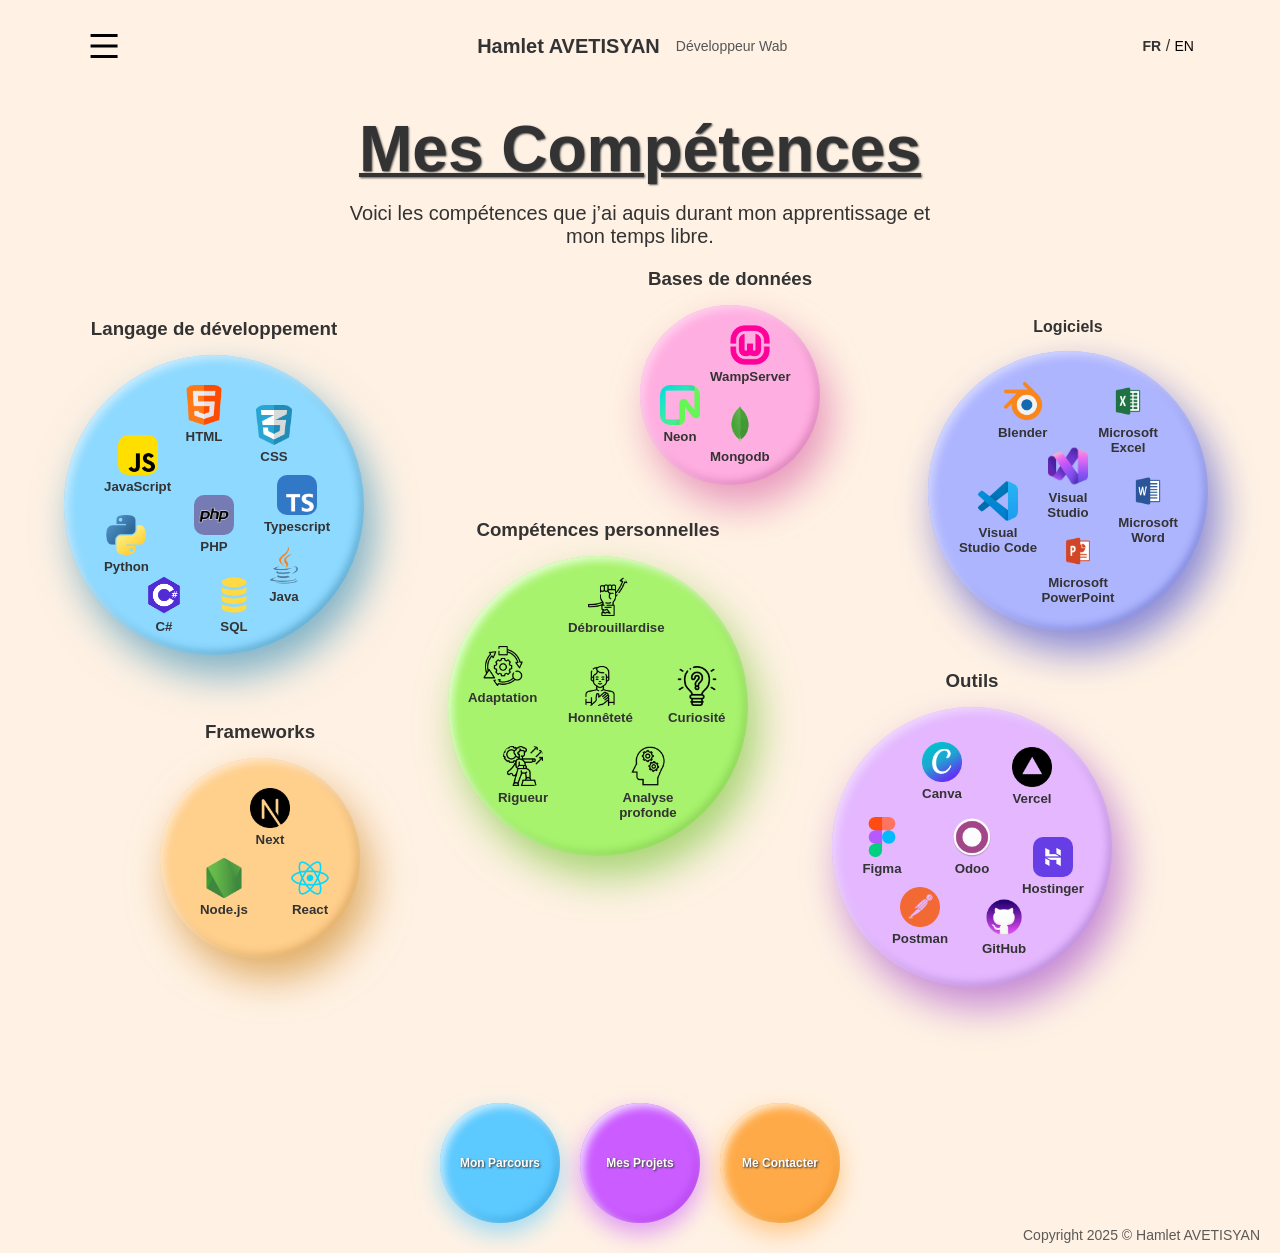
<file: Pages/FR/skils_fr.html>
<!DOCTYPE html>
<html lang="en">
<head>
    <meta charset="UTF-8">
    <link rel="icon" href="../../Public/logo.png" type="image/png">
    <meta name="viewport" content="width=device-width, initial-scale=1.0">
    <link rel="stylesheet" href="../../Styles/skils.css">
    <link rel="stylesheet" href="../../Styles/global.css">
    <link rel="stylesheet" href="../../Styles/navbar.css">
    <link rel="stylesheet" href="../../Styles/buttons.css">
    <title>Mes Compétences</title>
</head>
<body>
    <nav>
        <img class="menu" src="../../Public/small-icons/menu-line.png" alt="menu">
        <div class="profile">
            <h3>Hamlet AVETISYAN</h3>
            <p>Développeur Wab</p>
        </div>
        <ul class="nav-links">
            <li><a href="./index_fr.html">Qui je suis ?</a></li>
            <li><a href="./career_fr.html">Mon Parcours</a></li>
            <li class="selected"><a href="./skils_fr.html">Mes Compétences</a></li>
            <li><a href="./projects_fr.html">Mes Projets</a></li>
            <li><a href="./contact_fr.html">Me Contacter</a></li>
        </ul>
        <div class="lang" >
            <a href="./skils_fr.html"><b>FR</b></a> / <a href="../EN/skils_en.html">EN</a>
        </div>
    </nav>
    <main>
        <div class="main-header">
            <h1 class="title">Mes Compétences</h1>
            <p class="text">Voici les compétences que j’ai aquis durant mon apprentissage et mon temps libre.</p>
        </div>

        <div class="main-container">
            <div class="skils-content">
                <!-- Langage de développement --->
                <div class="skils-category skils-category-1">
                    <h3>Langage de développement</h3>
                    <div class="dev-languages-skills">
                        <div class="skill">
                            <img src="../../Public/icons/006-html.png" alt="HTML">
                            <h5>HTML</h5>
                        </div>
                        <div class="skill">
                            <img src="../../Public/icons/002-css.png" alt="CSS">
                            <h5>CSS</h5>
                        </div>
                        <div class="skill">
                            <img src="../../Public/icons/004-js.png" alt="JavaScript">
                            <h5>JavaScript</h5>
                        </div>
                        <div class="skill">
                            <img src="../../Public/icons/008-typescript.png" alt="Typescript">
                            <h5>Typescript</h5>
                        </div>
                        <div class="skill">
                            <img src="../../Public/icons/005-python.png" alt="Python">
                            <h5>Python</h5>
                        </div>
                        <div class="skill">
                            <img src="../../Public/icons/001-sql.png" alt="SQL">
                            <h5>SQL</h5>
                        </div>
                        <div class="skill">
                            <img src="../../Public/icons/029-csharp.png" alt="C#">
                            <h5>C#</h5>
                        </div>
                        <div class="skill">
                            <img src="../../Public/icons/030-php.png" alt="PHP">
                            <h5>PHP</h5>
                        </div>
                        <div class="skill">
                            <img src="../../Public/icons/031-java.png" alt="Java">
                            <h5>Java</h5>
                        </div>
                    </div>
                </div>

                <!-- Bases de données -->
                <div class="skils-category skils-category-2">
                    <h3>Bases de données</h3>
                    <div class="databases-skills">
                        <div class="skill">
                            <img src="../../Public/icons/009-neon.png" alt="Neon">
                            <h5>Neon</h5>
                        </div>
                        <div class="skill">
                            <img src="../../Public/icons/010-mongodb.png" alt="Mongodb">
                            <h5>Mongodb</h5>
                        </div>
                        <div class="skill">
                            <img src="../../Public/icons/033-wampserver.png" alt="WampServer">
                            <h5>WampServer</h5>
                        </div>
                    </div>

                </div>

                <!-- Frameworks -->
                <div class="skils-category skils-category-3">
                    <h3>Frameworks</h3>
                    <div class="frameworks-skills">
                        <div class="skill">
                            <img src="../../Public/icons/022-next-js.png" alt="Next">
                            <h5>Next</h5>
                        </div>
                        <div class="skill">
                            <img src="../../Public/icons/003-node-js.png" alt="Node.js">
                            <h5>Node.js</h5>
                        </div>
                        <div class="skill">
                            <img src="../../Public/icons/007-react.png" alt="React">
                            <h5>React</h5>
                        </div>
                    </div>
                </div>
            
                <!-- Compétences personnelles -->
                <div class="skils-category skils-category-4">
                    <h3>Compétences personnelles</h3>
                    <div class="personnal-skills">
                        <div class="skill">
                            <img src="../../Public/icons/023-curiosité.png">
                            <h5>Curiosité</h5>
                        </div>

                        <div class="skill">
                            <img src="../../Public/icons/024-brainstorming.png">
                            <h5>Analyse profonde</h5>
                        </div>

                        <div class="skill">
                            <img src="../../Public/icons/025-débrouillardise.png">
                            <h5>Débrouillardise</h5>
                        </div>

                        <div class="skill">
                            <img src="../../Public/icons/026-adaptation.png">
                            <h5>Adaptation</h5>
                        </div>

                        <div class="skill">
                            <img src="../../Public/icons/027-motivation.png">
                            <h5>Rigueur</h5>
                        </div>

                        <div class="skill">
                            <img src="../../Public/icons/028-honnete.png">
                            <h5>Honnêteté</h5>
                        </div>
                    </div>
                </div>

                <!-- Outils -->
                <div class="skils-category skils-category-5">
                    <h3>Outils</h3>
                    <div class="tools-skills">
                        <div class="skill">
                            <img src="../../Public/icons/018-canva.png" alt="Canva">
                            <h5>Canva</h5>
                        </div>
                        <div class="skill">
                            <img src="../../Public/icons/013-vercel.png" alt="Vercel">
                            <h5>Vercel</h5>
                        </div>
                        <div class="skill">
                            <img src="../../Public/icons/015-odoo.png" alt="Odoo">
                            <h5>Odoo</h5>
                        </div>
                        <div class="skill">
                            <img src="../../Public/icons/016-hostinger.png" alt="Hostinger">
                            <h5>Hostinger</h5>
                        </div>
                        <div class="skill">
                            <img src="../../Public/icons/014-figma.png" alt="Figma">
                            <h5>Figma</h5>
                        </div>
                        <div class="skill">
                            <img src="../../Public/icons/011-github.png" alt="GitHub">
                            <h5>GitHub</h5>
                        </div>
                        <div class="skill">
                            <img src="../../Public/icons/032-postman.png" alt="Postman">
                            <h5>Postman</h5>
                        </div>
                    </div>
                </div>

                <!-- Logiciels -->
                <div class="skils-category skils-category-6">
                    <h4>Logiciels</h4>
                    <div class="software-skills">
                        <div class="skill">
                            <img src="../../Public/icons/017-blender.png" alt="Blender">
                            <h5>Blender</h5>
                        </div>
                        <div class="skill">
                            <img src="../../Public/icons/012-vscode.png" alt="Visual Studio Code">
                            <h5>Visual Studio Code</h5>
                        </div>
                        <div class="skill">
                            <img src="../../Public/icons/034-vs.png" alt="Visual Studio">
                            <h5>Visual Studio</h5>
                        </div>
                        <div class="skill">
                            <img src="../../Public/icons/021-excel.png" alt="Microsoft Excel">
                            <h5>Microsoft Excel</h5>
                        </div>
                        <div class="skill">
                            <img src="../../Public/icons/019-word.png" alt="Microsoft Word">
                            <h5>Microsoft Word</h5>
                        </div>
                        <div class="skill">
                            <img src="../../Public/icons/020-powerpoint.png" alt="Microsoft PowerPoint">
                            <h5>Microsoft PowerPoint</h5>
                        </div>
                    </div>
                </div>
        </div>
        <div class="buttons">
                <a href="./career_fr.html" class="career-button"><button>Mon Parcours</button></a>
                <a href="./projects_fr.html" class="projects-button"><button>Mes Projets</button></a>
                <a href="./contact_fr.html" class="contact-button"><button>Me Contacter</button></a>
            </div>
            <p class="copyright">Copyright 2025 © Hamlet AVETISYAN</p>
        </div>            
    </main>
    <script>
        const menu = document.querySelector(".menu")
        const navLinks = document.querySelector(".nav-links")
        menu.addEventListener('click',()=>{
            navLinks.classList.toggle('mobile-menu');
            if(navLinks.classList.contains('mobile-menu')){
                menu.src = "../../Public/small-icons/close-large-line.png";
            }else{
                menu.src = "../../Public/small-icons/menu-line.png";
            }
        })
    </script>
</body>
</html>
</file>
<file: Styles/career.css>
/* =========================================
   GLOBAL
========================================= */
* {
    box-sizing: border-box;
    margin: 0;
    padding: 0;
    font-family: Arial, sans-serif;
}

body {
    background: #FFF2E4;
    position: relative;
}

.main-header {
    text-align: center;
    max-width: 650px;
    margin: 30px auto 40px;
    animation-duration: 1.5s;
    animation-name: viewFromLeftToRight;
}

.main-container {
    display: flex;
    flex-direction: column;
    align-items: center;
    width: 90%;
    max-width: 1450px;
    margin: 0 auto;
    padding-bottom: 30px;
}

.career-content {
    display: grid;
    grid-template-columns: 1fr 1fr;
    width: 100%;
    gap: 25px;
    align-items: stretch;
}

/* Ligne séparatrice */
.line {
    width: 80px;
    height: 6px;
    border-radius: 3px;
    background: #F27D00;
    margin: 10px 0 20px 0;
}

/* Position des cadres */
.academic-pathways {
    grid-column: 1;
    grid-row: 1;
}

.experience {
    grid-column: 2;
    grid-row: 1;
}

.online-courses {
    grid-column: 1;
    grid-row: 2;
}

.certifications {
    grid-column: 2;
    grid-row: 2;
}

.card-container {
    width: 100%;
    height: 100%;
    margin: 0;
    padding: 25px;
    background: #FEF8F3;
    border-radius: 12px;
    box-shadow: 0 4px 8px rgba(0, 0, 0, 0.08);
    animation-duration: 1.5s;
    animation-name: viewFromRightToLeft;
}

.card-container h1 {
    font-size: 1.6em;
    text-transform: capitalize;
    letter-spacing: 1px;
}

.card {
    margin-bottom: 18px;
}

.card:last-child {
    margin-bottom: 0;
}

.card-date {
    font-weight: bold;
    color: #F27D00;
}

.card-title {
    margin-bottom: 3px;
    font-size: 1.15em;
    font-weight: bold;
}

.card-text {
    width: 100%;
    font-size: 1em;
    line-height: 1.3;
    color: #888;
}

/* =========================================
   FORMATION
========================================= */
.academic-pathways {
    display: flex;
    flex-direction: column;
}

.academic-pathways .cards-body {
    flex: 1;
    display: flex;
    flex-direction: column;
    justify-content: space-evenly;
}

.academic-pathways .card {
    display: grid;
    grid-template-columns: 130px 1fr;
    align-items: start;
    gap: 20px;
    margin-bottom: 0;
}

.academic-pathways .card-date {
    width: auto;
    margin-top: 13px;
    text-align: right;
}

.academic-pathways .card-content {
    width: 100%;
    padding: 14px 18px;
    background: #FAF1EA;
    border-radius: 10px;
}

/* =========================================
   APPRENTISSAGE EN LIGNE
========================================= */
.online-courses {
    display: flex;
    flex-direction: column;
}

.online-courses .cards-body {
    flex: 1;
    display: flex;
    flex-direction: column;
    justify-content: space-evenly;
}

.online-courses .card {
    display: grid;
    grid-template-columns: 130px 1fr;
    align-items: start;
    gap: 20px;
    margin-bottom: 0;
}

.online-courses .card-date {
    width: auto;
    margin-top: 13px;
    text-align: right;
}

.online-courses .card-content {
    width: 100%;
    padding: 14px 18px;
    background: #FAF1EA;
    border-radius: 10px;
}

/* =========================================
   EXPÉRIENCE / MES STAGES
========================================= */
.experience {
    display: flex;
    flex-direction: column;
}

.experience .cards-body {
    width: 100%;
}

.experience .card {
    display: grid;
    grid-template-columns: 140px 1fr;
    align-items: start;
    gap: 20px;
}

.experience .card-header {
    width: auto;
    margin-top: 12px;
}

.experience .card-date {
    display: block;
    font-weight: bold;
    color: #F27D00;
}

.experience .card-duration {
    margin-top: 3px;
    font-size: 0.85em;
    color: #888;
}

.experience .card-content {
    width: 100%;
    padding: 14px 18px;
    background: #FAF1EA;
    border-radius: 10px;
}

.experience .card-title span {
    font-weight: normal;
}

.experience .card-report-link {
    display: inline-block;
    margin-top: 10px;
    font-weight: bold;
    color: #F27D00;
    text-decoration: none;
    transition: all 0.3s ease;
}

.experience .card-report-link:hover {
    color: #e68a00;
    text-decoration: underline;
}

/* =========================================
   LES CERTIFICATIONS
========================================= */
.certifications .cards-body {
    display: grid;
    grid-template-columns: repeat(2, 1fr);
    gap: 16px;
}

.certifications .card {
    position: relative;
    width: 100%;
    min-width: 0;
    min-height: 190px;
    margin: 0;
    overflow: hidden;
    background-size: 100%;
    background-repeat: no-repeat;
    background-position: center;
    border-radius: 12px;
    transition: all 0.25s ease;
}

.certifications .card::after {
    content: "";
    position: absolute;
    inset: 0;
    background: linear-gradient(
        to top,
        rgba(0, 0, 0, 0.92) 0%,
        rgba(0, 0, 0, 0.72) 25%,
        rgba(0, 0, 0, 0.35) 50%,
        rgba(0, 0, 0, 0.05) 80%
    );
    pointer-events: none;
    transition: all 0.25s ease;
}

.certifications .card:hover {
    background-size: 120%;
}

.certifications .card:hover::after {
    background: linear-gradient(
        to top,
        rgba(0, 0, 0, 0.94) 0%,
        rgba(0, 0, 0, 0.68) 25%,
        rgba(0, 0, 0, 0.25) 50%,
        rgba(0, 0, 0, 0) 80%
    );
}

/* PIX */
.certifications .card:first-child {
    background-image: url('../Public/certifs/certification-pix-Hamlet-AVETISYAN.jpg');
    background-position: top;
}


/* REACT */
.certifications .card:nth-child(2) {
    background-image: url('../Public/certifs/certificate-react-itgenio-Hamlet-AVETISYAN.png');
    background-position: top;
}


/* ANSSI */
.certifications .card:nth-child(3) {
    background-image: url('../Public/certifs/Attestation-SecNumacadémie-Hamlet-AVETISYAN.jpg');
    background-position: top;
}


/* HTML */
.certifications .card:nth-child(4) {
    background-image: url('../Public/certifs/certificate-html-sololearn-Hamlet-AVETISYAN.png');
    background-position: top;
}

.certifications .card-link {
    position: relative;
    z-index: 2;
    display: block;
    width: 100%;
    height: 190px;
    text-decoration: none;
    color: #fff;
}

.certifications .card-link img {
    position: absolute;
    z-index: 4;
    top: 12px;
    right: 12px;
    width: 25px;
    height: 25px;
    margin: 0;
}

.certifications .card-link .card-content {
    position: absolute;
    z-index: 3;
    left: 0;
    right: 0;
    bottom: 0;
    width: 100%;
    padding: 40px 18px 15px;
    background: none;
}

.certifications .card-title,
.certifications .card-date,
.certifications .card-text {
    text-shadow: 0 2px 6px rgba(0, 0, 0, 0.8);
}

.certifications .card-title {
    margin-bottom: 2px;
    font-size: 1.3em;
    font-weight: bold;
    color: #fff;
    text-align: left;
}

.certifications .card-date {
    display: block;
    margin-bottom: 2px;
    font-size: 1.2em;
    color: #F27D00;
}

.certifications .card-text {
    font-size: 1em;
    color: #fff;
}

/* =========================================
   LES BOUTONS
========================================= */
.buttons {
    display: flex;
    justify-content: center;
    align-items: flex-start;
    max-width: 400px;
    margin-top: 30px;
    flex-wrap: wrap;
    gap: 20px;
    animation-name: viewFromLeftToRight;
    animation-duration: 1.5s;
}

/* =========================================
   LES ANIMATIONS
========================================= */
@keyframes viewFromRightToLeft {
    from {
        opacity: 0;
        transform: translateX(10px);
    }

    to {
        opacity: 1;
        transform: translateX(0);
    }
}

@keyframes viewFromLeftToRight {
    from {
        opacity: 0;
        transform: translateX(-10px);
    }

    to {
        opacity: 1;
        transform: translateX(0);
    }
}

/* =========================================
   LE RESPONSIVE
========================================= */

/* Pour les écrans de taille tablette et inférieure */
@media screen and (max-width: 1050px) {
    .main-container {
        width: 92%;
    }

    .career-content {
        grid-template-columns: 1fr;
    }

    .academic-pathways {
        grid-column: 1;
        grid-row: 1;
    }

    .certifications {
        grid-column: 1;
        grid-row: 2;
    }

    .online-courses {
        grid-column: 1;
        grid-row: 3;
    }

    .experience {
        grid-column: 1;
        grid-row: 4;
    }

    .card-container {
        width: 100%;
        height: auto;
    }

    .academic-pathways .cards-body,
    .online-courses .cards-body {
        flex: initial;
        justify-content: flex-start;
    }

    .academic-pathways .card,
    .online-courses .card {
        margin-bottom: 18px;
    }

    .academic-pathways .card:last-child,
    .online-courses .card:last-child {
        margin-bottom: 0;
    }

    .certifications .card {
        min-height: 210px;
    }

    .certifications .card-link {
        height: 210px;
    }
}

/* Pour les écrans de taille mobile et inférieure */
@media screen and (max-width: 650px) {
    .main-header {
        width: 90%;
        margin-top: 20px;
        margin-bottom: 30px;
    }

    .main-container {
        width: 94%;
    }

    .career-content {
        gap: 20px;
    }

    .card-container {
        padding: 20px 15px;
    }

    .card-container h1 {
        margin-bottom: 20px;
        font-size: 1.35em;
    }

    .academic-pathways .card,
    .online-courses .card,
    .experience .card {
        grid-template-columns: 1fr;
        gap: 8px;
    }

    .academic-pathways .card-date,
    .online-courses .card-date {
        margin: 0;
        text-align: left;
    }

    .experience .card-header {
        margin: 0;
    }

    .certifications .cards-body {
        grid-template-columns: 1fr;
    }

    .certifications .card {
        min-height: 200px;
    }

    .certifications .card-link {
        height: 200px;
    }

    .buttons {
        width: 100%;
        margin-top: 25px;
        gap: 15px;
    }
}

/* Pour les écrans de très petite taille */
@media screen and (max-width: 400px) {
    .card-container {
        padding: 15px 12px;
    }

    .academic-pathways .card-content,
    .online-courses .card-content,
    .experience .card-content {
        padding: 12px 14px;
    }

    .certifications .card {
        min-height: 180px;
    }

    .certifications .card-link {
        height: 180px;
    }

    .certifications .card-title {
        font-size: 1.15em;
    }
}
</file>
<file: Styles/global.css>
/* Global Styles */
* {
    box-sizing: border-box;
    margin: 0;
    padding: 0;
    font-family: Arial, sans-serif;
    color: #333;
}

body {
    background: #FFF2E4;
    position: relative;
    min-height: 100vh;
}

main {
    width: 100%;
}

.title {
    font-size: 64px;
    text-decoration: underline 4px #333;
    text-shadow: #555 1px 1px 2px;
}

.subtitle {
    font-size: 32px;
    text-shadow: #555 1px 1px 2px;
}
.text {
    font-size: 20px;
    margin-top: 16px;
}

.copyright {
  position: absolute;
  right: 20px;
  bottom: 10px;
  font-size: 14px;
  color: #333;
  opacity: 0.8;
  width: 100%;
  text-align: right;
  animation-name: viewFromRightToLeft;
  animation-duration: 0.5s;
}

/* Animations */
@keyframes viewFromRightToLeft {
    from {
        opacity: 0;
        transform: translateX(10px);
    }
    to {
        opacity: 1;
        transform: translateX(0);
    }
}

/* Responsive */
@media screen and (max-width: 380px) {
    .presentation-container img {
        width: 200px;
        height: 220px;
    }

    .title {
        font-size: 48px;
    }

    .subtitle {
        font-size: 26px;
    }
    .text {
        font-size: 18px;
    }
    .copyright {
        right: 0;
        text-align: center;
    }
}
</file>
<file: Styles/navbar.css>
/* Global Styles */
* {
    box-sizing: border-box;
    margin: 0;
    padding: 0;
    font-family: Arial, sans-serif;
    color: #333;
}

body {
    background: #FFF2E4;
}


/* Navigation Bar */
nav {
    display: flex;
    justify-content: space-between;
    align-items: center;
    padding: 28px 86px;
    width: 100%;
    animation-duration: 0.5s;
    animation-name: viewFromTopToBottom;
    transition: 0.3s ease;
}

nav .menu {
    display: none;
    width: 36px;
    z-index: 20;
}

.profile {
    display: flex;
    align-items: center;
    gap: 16px;
}

.profile h3 {
    font-size: 20px;
}

.profile p {
    font-size: 14px;
    color: #555;
}

.nav-links {
    display: flex;
    justify-content: center;
    gap: 16px;
    transition: all 1s ease;

}

.nav-links li {
    list-style: none;
}

.nav-links a {
    text-decoration: none;
    color: #000;
    font-size: 16px;
    font-weight: 700;
    position: relative;
    transition: color 0.3s ease;
}

.nav-links a::after{
    content: '';
    position: absolute;
    left: 0;
    bottom: -3px;
    width: 0;
    height: 2px;
    background-color: #F27D00;
    transition: width 0.5s ease;
}

.nav-links a:hover {
    color: #F27D00;
}

.nav-links a:hover::after {
    width: 100%;
}

.nav-links .selected {
    border-bottom: 2px solid #F27D00;
}

.lang a {
    text-decoration: none;
    color: #000;
    font-size: 14px;
}

/* Animations */
@keyframes viewFromTopToBottom {
    from {
        opacity: 0;
        transform: translateY(-100px);
    }
    to {
        opacity: 1;
        transform: translateY(0);
    }
}

@media screen and (max-width: 1300px) {
    nav .menu {
        cursor: pointer;
        display: block;
    }

    .nav-links {
        display: none;
        position: absolute;
        top: 0;
        left: 0;
        z-index: 10;
        background: #fff2e455;
        backdrop-filter: blur(10px);
        width: 100%;
        height: 100vh;
        flex-direction: column;
        align-items: center;
        gap: 50px;  
        transition: all 0.3s ease;
        transform: translateX(100vw);
    }

    .nav-links.mobile-menu {
        display: flex;
        transition: all 0.3s ease;
        transform: translateX(0);
    }

    .nav-links li a{
        font-size: 25px;
    }
}

/* Responsive */
@media screen and (max-width: 900px) {
    .profile {
        flex-direction: column;
        gap: 5px;
    }
}

@media screen and (max-width: 500px) {

    nav {
        padding: 20px 10px;
    }

    .profile h3 {
        font-size: 16px;
    }

    .profile p {
        font-size: 10px;
    }
}
</file>
<file: Styles/buttons.css>
/* Parcours */
.career-button button {
    background: #5CC9FF;
    box-shadow: 0 10px 24px #5CC9FF99,
                inset 4px 4px 8px #caedff,
                inset -3px -3px 8px #0073ac5c;
    animation: levitatingButton_1 5s ease-in-out infinite;
}

/* Compétences */
.skills-button button {
    background: #FF4646;
    box-shadow: 0 10px 24px #FF464699,
                inset 4px 4px 8px #ffd2ee,
                inset -3px -3px 8px #c3007c43;
    animation: levitatingButton_2 5.5s ease-in-out infinite;
}

/* Projets */
.projects-button button {
    background: #CB5CFF;
    box-shadow: 0 10px 24px #CB5CFF99,
                inset 4px 4px 8px #f0d8ff,
                inset -3px -3px 8px #7c00c342;
    animation: levitatingButton_3 6s ease-in-out infinite;
}

/* Contact */
.contact-button button {
    background: #FFAA48;
    box-shadow: 0 10px 24px #FFAA4899,
                inset 4px 4px 8px #ffe9cd,
                inset -3px -3px 8px #c774004a;
    animation: levitatingButton_4 6.5s ease-in-out infinite;
}

.buttons a button {
    width: 120px;
    height: 120px;
    color: #fff;
    font-size: 12px;
    text-shadow: 1px 1px 2px #333;
    font-weight: bold;
    border: none;
    border-radius: 100px;
    cursor: pointer;
    transition: transform 0.2s ease, box-shadow 0.3s ease;
}

.buttons a:nth-child(1) button { animation-delay: 0s; }
.buttons a:nth-child(2) button { animation-delay: 1s; }
.buttons a:nth-child(3) button { animation-delay: 2s; }
.buttons a:nth-child(4) button { animation-delay: 3s; }

.buttons a:hover button {
    transition: 0.5s;
}

.career-button button { 
    background: #5CC9FF;
}

.skills-button button {
    background: #FF4646;
}

.projects-button button {
    background: #CB5CFF;
}

.contact-button button {
    background: #FFAA48;
}


.career-button button:hover { 
    background: #42b1e9;
}

.skills-button button:hover {
    background: #ca3838;
}

.projects-button button:hover {
    background: #a14ac9;
}

.contact-button button:hover {
    background: #d18a3a;
}


/* Animation */
@keyframes levitatingButtons {
    0% {
        transform: translate(0px, 0px);
        box-shadow: 2px 2px 5px rgba(0,0,0,0.3);
    }
    25% {
        transform: translate(4px, -4px);
        box-shadow: 1px 3px 7px rgba(0,0,0,0.25);
    }
    50% {
        transform: translate(0px, -5px);
        box-shadow: 3px 4px 9px rgba(0,0,0,0.2);
    }
    75% {
        transform: translate(-4px, -4px);
        box-shadow: 2px 3px 7px rgba(0,0,0,0.25);
    }
    100% {
        transform: translate(0px, 0px);
        box-shadow: 2px 2px 5px rgba(0,0,0,0.3);
    }
}

@keyframes levitatingButton_1 {
    0%   { transform: translate(0, 0); }
    25%  { transform: translate(3px, -5px) }
    50%  { transform: translate(-2px, -3px) }
    75%  { transform: translate(2px, 3px) }
    100% { transform: translate(0, 0); }
}

@keyframes levitatingButton_2 {
    0%   { transform: translate(0, 0); }
    25%  { transform: translate(-4px, 3px) }
    50%  { transform: translate(2px, -5px) }
    75%  { transform: translate(3px, 2px) }
    100% { transform: translate(0, 0); }
}

@keyframes levitatingButton_3 {
    0%   { transform: translate(0, 0); }
    25%  { transform: translate(5px, -3px) }
    50%  { transform: translate(-2px, -6px) }
    75%  { transform: translate(-3px, 2px) }
    100% { transform: translate(0, 0); }
}

@keyframes levitatingButton_4 {
    0%   { transform: translate(0, 0); }
    25%  { transform: translate(3px, -3px) }
    50%  { transform: translate(-5px, -2px) }
    75%  { transform: translate(2px, 4px) }
    100% { transform: translate(0, 0); }
}
</file>
<file: Styles/index.css>
.main-container {
    max-width: 1020px;
    margin: 135px auto;
}

/* Partie principale */
.presentation-container {
    display: flex;
    gap: 50px;
    width: 100%;
    margin-bottom: 20px;
    align-items: center;
    animation-duration: 1s;
    animation-name: viewFromRightToLeft;
    transition: 0.3s ease;
}

.presentation-container img {
    width: 300px;
    height: 320px;
}

.presentation {
    text-align: center;
    display: flex;
    flex-direction: column;
    justify-content: center;
    align-items: center;
    gap: 10px;
}

.download-cv {
    width: 200px;
    height: 45px;
    margin: 20px;
    color: #fff;
    border: none;
    background-color: #FF9F38;
    border-radius: 30px;
    cursor: pointer;
    transition: background-color 0.3s ease;
    box-shadow: #555 2px 2px 5px;
    text-decoration: none;
}

.download-cv p {
    margin: 10px 0;
    color: #fff;
    text-shadow: 1px 1px 2px #555;
    font-weight: bold;
    font-size: 24px;
    text-decoration: none;
}

.download-cv:hover {
    background-color: #F27D00;
}

.buttons-container {
    display: flex;
    justify-content: space-between;
    align-items: center;
    margin: 0 auto;
    width: 100%;
    gap: 50px;
    animation-duration: 1.5s;
    animation-name: viewFromLeftToRight;
    transition: 1s ease;
}

.buttons {
    display: flex;
    justify-content: space-evenly;
    align-items: center;
    flex-wrap: wrap;
    width: 660px;
}

.social {
    display: flex;
    justify-content: center;
    align-items: center;
    width: 30%;
}

.social a img {
    width: 40px;
    height: 40px;
    margin: 0 10px;
    transition: transform 0.3s ease;
}

.social a img:hover {
    transform: translateY(-5px);
}

.copyright {
  position: absolute;
  right: 20px;
  bottom: 10px;
  font-size: 14px;
  color: #333;
  opacity: 0.8;
  width: 100%;
  text-align: right;
}


/* Animations */
@keyframes viewFromRightToLeft {
    from {
        opacity: 0;
        transform: translateX(10px);
    }
    to {
        opacity: 1;
        transform: translateX(0);
    }
}

@keyframes viewFromLeftToRight {
    from {
        opacity: 0;
        transform: translateX(-10px);
    }
    to {
        opacity: 1;
        transform: translateX(0);
    }
}


/* Responsive */
@media screen and (max-width: 900px) {
    .main-container {
        max-width: 1020px;
        margin: 0 auto;
        padding: 20px 0 50px 0;
    }
    .presentation-container {
        flex-direction: column;
    }

    .buttons-container {
        flex-direction: column;
    }

    .text {
        max-width: 560px;
    }
}

@media screen and (max-width: 750px) {
    .buttons {
        width: 350px;
        gap: 20px;
    }
}

@media screen and (max-width: 380px) {
    .buttons {
        width: 250px;
        gap: 20px;
    }

    .presentation-container img {
        width: 200px;
        height: 220px;
    }

    .title {
        font-size: 48px;
    }

    .subtitle {
        font-size: 26px;
    }
    .text {
        font-size: 18px;
    }
}
</file>
<file: Styles/projects.css>
/* Global Styles */
* {
    box-sizing: border-box;
    margin: 0;
    padding: 0;
    font-family: Arial, sans-serif;
}

body {
    background: #FFF2E4;
}

.main-header {
    text-align: center;
    margin: 20px auto 30px auto;
    max-width: 900px;
    animation-duration: 1.5s;
    animation-name: viewFromLeftToRight;
}

.main-container {
    display: flex;
    flex-direction: column;
    align-items: center;
    width: 90%;
    margin: 0 auto;
}

.projects-container {
    display: flex;
    justify-content: space-around;
    flex-wrap: wrap;
    gap: 50px;
}

.project-card {
    display: flex;
    flex-direction: column;
    align-items: center;
    justify-content: space-around;
    max-width: 500px;
}

.projects-container:nth-child(1) {
    animation-name: viewFromRightToLeft;
    animation-duration: 1.5s;
}
.projects-container:nth-child(2){
    animation-name: viewFromRightToLeft;
    animation-duration: 1.5s;
}
.projects-container:nth-child(3){
    animation-name: viewFromRightToLeft;
    animation-duration: 1.5s;
}


.project-card h2 {
    font-size: 38px;
    text-shadow: #555 1px 1px 2px;
}

.project-card p {
    font-size: 16px;
    text-align: center;
    margin: 15px;
    height: 100px;
    
}

.project-links {
    display: flex;
    align-items: center;
    justify-content: center;
    width: 100%;
}
.project-links a {
    display: flex;
    align-items: center;
    text-decoration: none;
}

.project-links a img {
    width: 32px;
    height: 32px;
    transition: transform 0.3s ease;
}

.project-links a img:hover {
    transform: translateY(-5px);
}

.project-links a p {
    text-decoration: none;
    color: #000;
    font-size: 16px;
    position: relative;
    transition: color 0.3s ease;
    height: auto;
}

.project-links a p::after{
    content: '';
    position: absolute;
    left: 0;
    bottom: -3px;
    width: 0;
    height: 2px;
    background-color: #F27D00;
    transition: width 0.5s ease;
}

.project-links a p:hover {
    color: #F27D00;
}

.project-links a p:hover::after {
    width: 100%;
}

/* Style pour la galerie d'images */
.gallery {
    text-align: center;
}

/* Image principale */
.picture {
    width: 360px;
    height: auto;
    margin: 0 auto;
}

.picture img {
    width: 100%;
    border: 2px solid #555;
    border-radius: 16px;
    margin: 5px;
    transition: transform 0.3s ease;
}

/* Miniatures */
.labels {
    display: flex;
    justify-content: center;
    flex-wrap: wrap;
    margin-top: 15px;
    gap: 15px;
}

label img {
    width: 80px;
    height: 40px;
    border-radius: 10px;
    border: 2px solid #555;
    cursor: pointer;
    transition: transform 0.3s ease, border 0.3s ease;
}

label img:hover {
    transform: scale(1.05);
    border-color: #F27D00;
}

.buttons {
    display: flex;
    justify-content: center;
    align-items: flex-start;
    max-width: 400px;
    margin-top: 10px;
    animation-name: viewFromLeftToRight;
    animation-duration: 1.5s;
    flex-wrap: wrap;
    gap: 20px;
}

/* Animations */
@keyframes viewFromRightToLeft {
    from {
        opacity: 0;
        transform: translateX(10px);
    }
    to {
        opacity: 1;
        transform: translateX(0);
    }
}

@keyframes viewFromLeftToRight {
    from {
        opacity: 0;
        transform: translateX(-10px);
    }
    to {
        opacity: 1;
        transform: translateX(0);
    }
}

/* Responsive */
@media screen and (max-width: 1600px) {
    .project-card p {
        height: auto;
    }

    .picture {
        width: 280px;
    }

    .main-container {
        padding: 0 0 50px 0;
    }
}

@media screen and (max-width: 900px) {
    .main-header {
        width: 90%;
    }
}
</file>
<file: Styles/skils.css>
/* Global Styles */
* {
    box-sizing: border-box;
    margin: 0;
    padding: 0;
    font-family: Arial, sans-serif;
}

body {
    background: #FFF2E4;
}

.main-header {
    text-align: center;
    margin: 20px auto 20px auto;
    max-width: 600px;
    animation-duration: 1.5s;
    animation-name: viewFromLeftToRight;
}

.main-container {
    display: flex;
    flex-direction: column;
    align-items: center;
    width: 90%;
    margin: 0 auto;
    padding: 0 0 30px 0;
}


.skils-content {
    width: 100%;
    height: 480px;
    display: grid;
    grid-template-columns: repeat(22, 1fr);
    grid-template-rows: repeat(12, 1fr);
    grid-column-gap: 0px;
    grid-row-gap: 0px;
}

.skils-category {
    text-align: center;
}

.skils-content .skils-category-1 { 
    grid-row: 2 / 10;
    grid-column: 1 / 5;
    width: 300px;
    animation-name: viewFromLeftToRight;
    animation-duration: 1.5s;
 }
.skils-content .skils-category-2 {
    grid-row: 1 / 7;
    grid-column: 7 / 10;
    width: 180px;
    animation-name: viewFromLeftToRight;
    animation-duration: 1.5s;
}
.skils-content .skils-category-3 { 
    grid-row: 7 / 12;
    grid-column: 6 / 9;
    width: 200px;
    animation-name: viewFromLeftToRight;
    animation-duration: 1.5s;
 }
.skils-content .skils-category-4 { 
    grid-row: 3 / 13;
    grid-column: 10 / 15;
    width: 300px;
    animation-name: viewFromRightToLeft;
    animation-duration: 1.5s;
 }
.skils-content .skils-category-5 {     
    grid-row: 6 / 14;
    grid-column: 15 / 19;
    width: 280px;
    animation-name: viewFromRightToLeft;
    animation-duration: 1.5s;
}
.skils-content .skils-category-6 { 
    grid-row: 1 / 9;
    grid-column: 19 / 24;
    width: 280px;   
    animation-name: viewFromRightToLeft;
    animation-duration: 1.5s;
}


.skill {
    max-width: 80px;
}

.skill img {
    width: 40px;
    height: 40px;
    border-radius: 10px;
}

.dev-languages-skills {
    position: relative;
    width: 300px;
    height: 300px;
    margin: 15px auto;
    border-radius: 200px;
    background: #8DD9FF;
}

.dev-languages-skills .skill {
    position: absolute;
    text-align: center;
}

.dev-languages-skills .skill:nth-child(1) { top: 30px; left: 120px }
.dev-languages-skills .skill:nth-child(2) { top: 50px; left: 190px }
.dev-languages-skills .skill:nth-child(3) { top: 80px; left: 40px }
.dev-languages-skills .skill:nth-child(4) { top: 120px; left: 200px }
.dev-languages-skills .skill:nth-child(5) { top: 160px; left: 40px }
.dev-languages-skills .skill:nth-child(6) { top: 220px; left: 150px }
.dev-languages-skills .skill:nth-child(7) { top: 220px; left: 80px }
.dev-languages-skills .skill:nth-child(8) { top: 140px; left: 130px }
.dev-languages-skills .skill:nth-child(9) { top: 190px; left: 200px }


.databases-skills {
    position: relative;
    width: 180px;
    height: 180px;
    margin: 15px auto;
    border-radius: 200px;
    background: #FFAEE1;
}

.databases-skills .skill {
    position: absolute;
    text-align: center;
}

.databases-skills .skill:nth-child(1) { top: 80px; left: 20px }
.databases-skills .skill:nth-child(2) { top: 100px; left: 70px }
.databases-skills .skill:nth-child(3) { top: 20px; left: 70px }

.frameworks-skills {
    position: relative;
    width: 200px;
    height: 200px;
    margin: 15px auto;
    border-radius: 200px;
    background: #FFCF8C;
}

.frameworks-skills .skill {
    position: absolute;
    text-align: center;
}

.frameworks-skills .skill:nth-child(1) { top: 30px; left: 90px }
.frameworks-skills .skill:nth-child(2) { top: 100px; left: 40px }
.frameworks-skills .skill:nth-child(3) { top: 100px; left: 130px }


.personnal-skills {
    position: relative;
    width: 300px;
    height: 300px;
    margin: 15px auto;
    border-radius: 300px;
    background: #A7F36D;
}

.personnal-skills .skill {
    position: absolute;
    text-align: center;
}

.personnal-skills .skill:nth-child(1) { top: 110px; left: 220px }
.personnal-skills .skill:nth-child(2) { top: 190px; left: 160px }
.personnal-skills .skill:nth-child(3) { top: 20px; left: 120px }
.personnal-skills .skill:nth-child(4) { top: 90px; left: 20px }
.personnal-skills .skill:nth-child(5) { top: 190px; left: 50px }
.personnal-skills .skill:nth-child(6) { top: 110px; left: 120px }


.tools-skills {
    position: relative;
    width: 280px;
    height: 280px;
    margin: 15px auto;
    border-radius: 200px;
    background: #E4B7FF;
}

.tools-skills .skill {
    position: absolute;
    text-align: center;
}

.tools-skills .skill:nth-child(1) { top: 35px; left: 90px }
.tools-skills .skill:nth-child(2) { top: 40px; left: 180px }
.tools-skills .skill:nth-child(3) { top: 110px; left: 120px }
.tools-skills .skill:nth-child(4) { top: 130px; left: 190px }
.tools-skills .skill:nth-child(5) { top: 110px; left: 30px }
.tools-skills .skill:nth-child(6) { top: 190px; left: 150px }
.tools-skills .skill:nth-child(7) { top: 180px; left: 60px }

.software-skills {
    position: relative;
    width: 280px;
    height: 280px;
    margin: 15px auto;
    border-radius: 200px;
    background: #AEB5FF;
}

.software-skills .skill {
    position: absolute;
    text-align: center;
}

.software-skills .skill:nth-child(1) { top: 30px; left: 70px }
.software-skills .skill:nth-child(2) { top: 130px; left: 30px }
.software-skills .skill:nth-child(3) { top: 95px; left: 100px }
.software-skills .skill:nth-child(4) { top: 30px; left: 160px }
.software-skills .skill:nth-child(5) { top: 120px; left: 180px }
.software-skills .skill:nth-child(6) { top: 180px; left: 110px }

.buttons {
    display: flex;
    justify-content: center;
    align-items: flex-start;
    max-width: 400px;
    margin-top: 10px;
    animation-name: viewFromLeftToRight;
    animation-duration: 1.5s;
    flex-wrap: wrap;
    gap: 20px;
}

/* === Bulle 1 — Langages === */
.dev-languages-skills { 
    animation: levitatingBubbles_1 6s ease-in-out infinite; 
    box-shadow: 10px 20px 40px #0073ac84,
                inset 4px 4px 8px #caedff,
                inset -3px -3px 8px #004d745c;
}

/* Bases de données */
.databases-skills { 
    animation: levitatingBubbles_2 7s ease-in-out infinite;
    box-shadow: 10px 20px 40px #c3007c61,
                inset 4px 4px 8px #ffd2ee,
                inset -3px -3px 8px #73004943;
}

/* Framework */
.frameworks-skills { 
    animation: levitatingBubbles_3 5.5s ease-in-out infinite;
    box-shadow: 10px 20px 40px #c774008e,
                inset 4px 4px 8px #ffe9cd,
                inset -3px -3px 8px #8d52004a;
}

/* Personnelles */
.personnal-skills { 
    animation: levitatingBubbles_4 8s ease-in-out infinite;
    box-shadow: 10px 20px 40px #50b80081,
                inset 4px 4px 8px #e6ffd3,
                inset -3px -3px 8px #2e6b003c;
}

/* Outils */
.tools-skills { 
    animation: levitatingBubbles_5 6.5s ease-in-out infinite;
    box-shadow: 10px 20px 40px #7c00c372,
                inset 4px 4px 8px #f0d8ff,
                inset -3px -3px 8px #42006942;
}

/* Logiciels */
.software-skills { 
    animation: levitatingBubbles_6 7.5s ease-in-out infinite;
    box-shadow: 10px 20px 40px #0010c57c,
                inset 4px 4px 8px #d4d8ff,
                inset -3px -3px 8px #000a7745;
}

/* Animations */
@keyframes levitatingBubbles_1 {
    0%   { transform: translate(0, 0); }
    25%  { transform: translate(3px, -5px) }
    50%  { transform: translate(-2px, -3px) }
    75%  { transform: translate(2px, 3px) }
    100% { transform: translate(0, 0); }
}

@keyframes levitatingBubbles_2 {
    0%   { transform: translate(0, 0); }
    25%  { transform: translate(-4px, 3px) }
    50%  { transform: translate(2px, -5px) }
    75%  { transform: translate(3px, 2px) }
    100% { transform: translate(0, 0); }
}

@keyframes levitatingBubbles_3 {
    0%   { transform: translate(0, 0); }
    25%  { transform: translate(5px, -3px) }
    50%  { transform: translate(-2px, -6px) }
    75%  { transform: translate(-3px, 2px) }
    100% { transform: translate(0, 0); }
}

@keyframes levitatingBubbles_4 {
    0%   { transform: translate(0, 0); }
    25%  { transform: translate(3px, -3px) }
    50%  { transform: translate(-5px, -2px) }
    75%  { transform: translate(2px, 4px) }
    100% { transform: translate(0, 0); }
}

@keyframes levitatingBubbles_5 {
    0%   { transform: translate(0, 0); }
    25%  { transform: translate(-3px, -4px) }
    50%  { transform: translate(4px, 3px) }
    75%  { transform: translate(-2px, -5px) }
    100% { transform: translate(0, 0); }
}

@keyframes levitatingBubbles_6 {
    0%   { transform: translate(0, 0); }
    25%  { transform: translate(2px, 3px) }
    50%  { transform: translate(-4px, -4px) }
    75%  { transform: translate(3px, -2px) }
    100% { transform: translate(0, 0); }
}

@keyframes viewFromRightToLeft {
    from {
        opacity: 0;
        transform: translateX(10px);
    }
    to {
        opacity: 1;
        transform: translateX(0);
    }
}

@keyframes viewFromLeftToRight {
    from {
        opacity: 0;
        transform: translateX(-10px);
    }
    to {
        opacity: 1;
        transform: translateX(0);
    }
}


/* Responsive */
@media screen and (max-width: 1600px) {
    .skils-content {
        width: 100%;
        height: auto;
        display: grid;
        grid-template-columns: repeat(12, 1fr);
        grid-template-rows: repeat(16, 1fr);
        grid-column-gap: 0px;
        grid-row-gap: 0px;
        margin-bottom: 20px;
    }

    .skils-category {
        text-align: center;
    }

    .skils-content .skils-category-1 { 
        grid-row: 2 / 10;
        grid-column: 1 / 5;
        width: 300px;
        animation-name: viewFromLeftToRight;
        animation-duration: 1.5s;
    }
    .skils-content .skils-category-2 {
        grid-row: 1 / 6;
        grid-column: 7 / 10;
        width: 180px;
        animation-name: viewFromLeftToRight;
        animation-duration: 1.5s;
    }
    .skils-content .skils-category-3 { 
        grid-row: 10 / 16;
        grid-column: 2 / 12;
        width: 200px;
        animation-name: viewFromLeftToRight;
        animation-duration: 1.5s;
    }
    .skils-content .skils-category-4 { 
        grid-row: 6 / 13;
        grid-column: 5 / 15;
        width: 300px;
        animation-name: viewFromRightToLeft;
        animation-duration: 1.5s;
    }
    .skils-content .skils-category-5 {     
        grid-row: 9 / 16;
        grid-column: 9 / 19;
        width: 280px;
        animation-name: viewFromRightToLeft;
        animation-duration: 1.5s;
    }
    .skils-content .skils-category-6 { 
        grid-row: 2 / 9;
        grid-column: 10 / 24;
        width: 280px;   
        animation-name: viewFromRightToLeft;
        animation-duration: 1.5s;
    }

}

@media screen and (max-width: 1100px) {
    .skils-content {
        width: 100%;
        height: auto;
        display: grid;
        grid-template-columns: repeat(6, 1fr);
        grid-template-rows: repeat(11, 1fr);
        grid-column-gap: 0px;
        grid-row-gap: 0px;

    }

    .skils-category {
        text-align: center;
    }

    .skils-content .skils-category-1 { 
        grid-area: 1 / 3 / 4 / 6;
        width: 300px;
        animation-name: viewFromLeftToRight;
        animation-duration: 1.5s;
    }
    .skils-content .skils-category-2 {
        grid-area: 3 / 2 / 5 / 4;
        width: 180px;
        animation-name: viewFromLeftToRight;
        animation-duration: 1.5s;
        margin-top: 50px;
    }
    .skils-content .skils-category-3 { 
        grid-area: 3 / 5 / 5 / 6;
        width: 200px;
        animation-name: viewFromLeftToRight;
        animation-duration: 1.5s;
        margin-top: 50px;
    }
    .skils-content .skils-category-4 { 
        grid-area: 5 / 3 / 8 / 6;
        width: 300px;
        animation-name: viewFromRightToLeft;
        animation-duration: 1.5s;
        margin-top: 0px;
    }
    .skils-content .skils-category-5 {     
        grid-area: 7 / 3 / 10 / 6;
        width: 280px;
        animation-name: viewFromRightToLeft;
        animation-duration: 1.5s;
        margin-top: 50px;
    }
    .skils-content .skils-category-6 { 
        grid-area: 9 / 3 / 12 / 6;
        width: 280px;   
        animation-name: viewFromRightToLeft;
        animation-duration: 1.5s;
        margin-top: 100px;
    }

}

@media screen and (max-width: 700px) {
    .skils-content {
        width: 100%;
        height: auto;
        display: grid;
        grid-template-columns: 1fr;
        grid-template-rows: repeat(6, 1fr);
        grid-column-gap: 0px;
        grid-row-gap: 0px;
        justify-content: center;
        justify-items: center;
        align-items: center;
        align-content: center;
    }

    .skils-category {
        text-align: center;
    }

    .skils-content .skils-category-1 { 
        grid-area: 1 / 1 / 1 / 1;
        width: 300px;
        animation-name: viewFromLeftToRight;
        animation-duration: 1.5s;
    }
    .skils-content .skils-category-2 {
        grid-area: 2 / 1 / 2 / 1;
        width: 180px;
        animation-name: viewFromLeftToRight;
        animation-duration: 1.5s;
    }
    .skils-content .skils-category-3 { 
        grid-area: 3 / 1 / 3 / 1;
        width: 200px;
        animation-name: viewFromLeftToRight;
        animation-duration: 1.5s;
    }
    .skils-content .skils-category-4 { 
        grid-area: 4 / 1 / 4 / 1;
        width: 300px;
        animation-name: viewFromRightToLeft;
        animation-duration: 1.5s;
    }
    .skils-content .skils-category-5 {     
        grid-area: 5 / 1 / 5 / 1;
        width: 280px;
        animation-name: viewFromRightToLeft;
        animation-duration: 1.5s;
    }
    .skils-content .skils-category-6 { 
        grid-area: 6 / 1 / 6 / 1;
        width: 280px;   
        animation-name: viewFromRightToLeft;
        animation-duration: 1.5s;
    }
}
</file>
